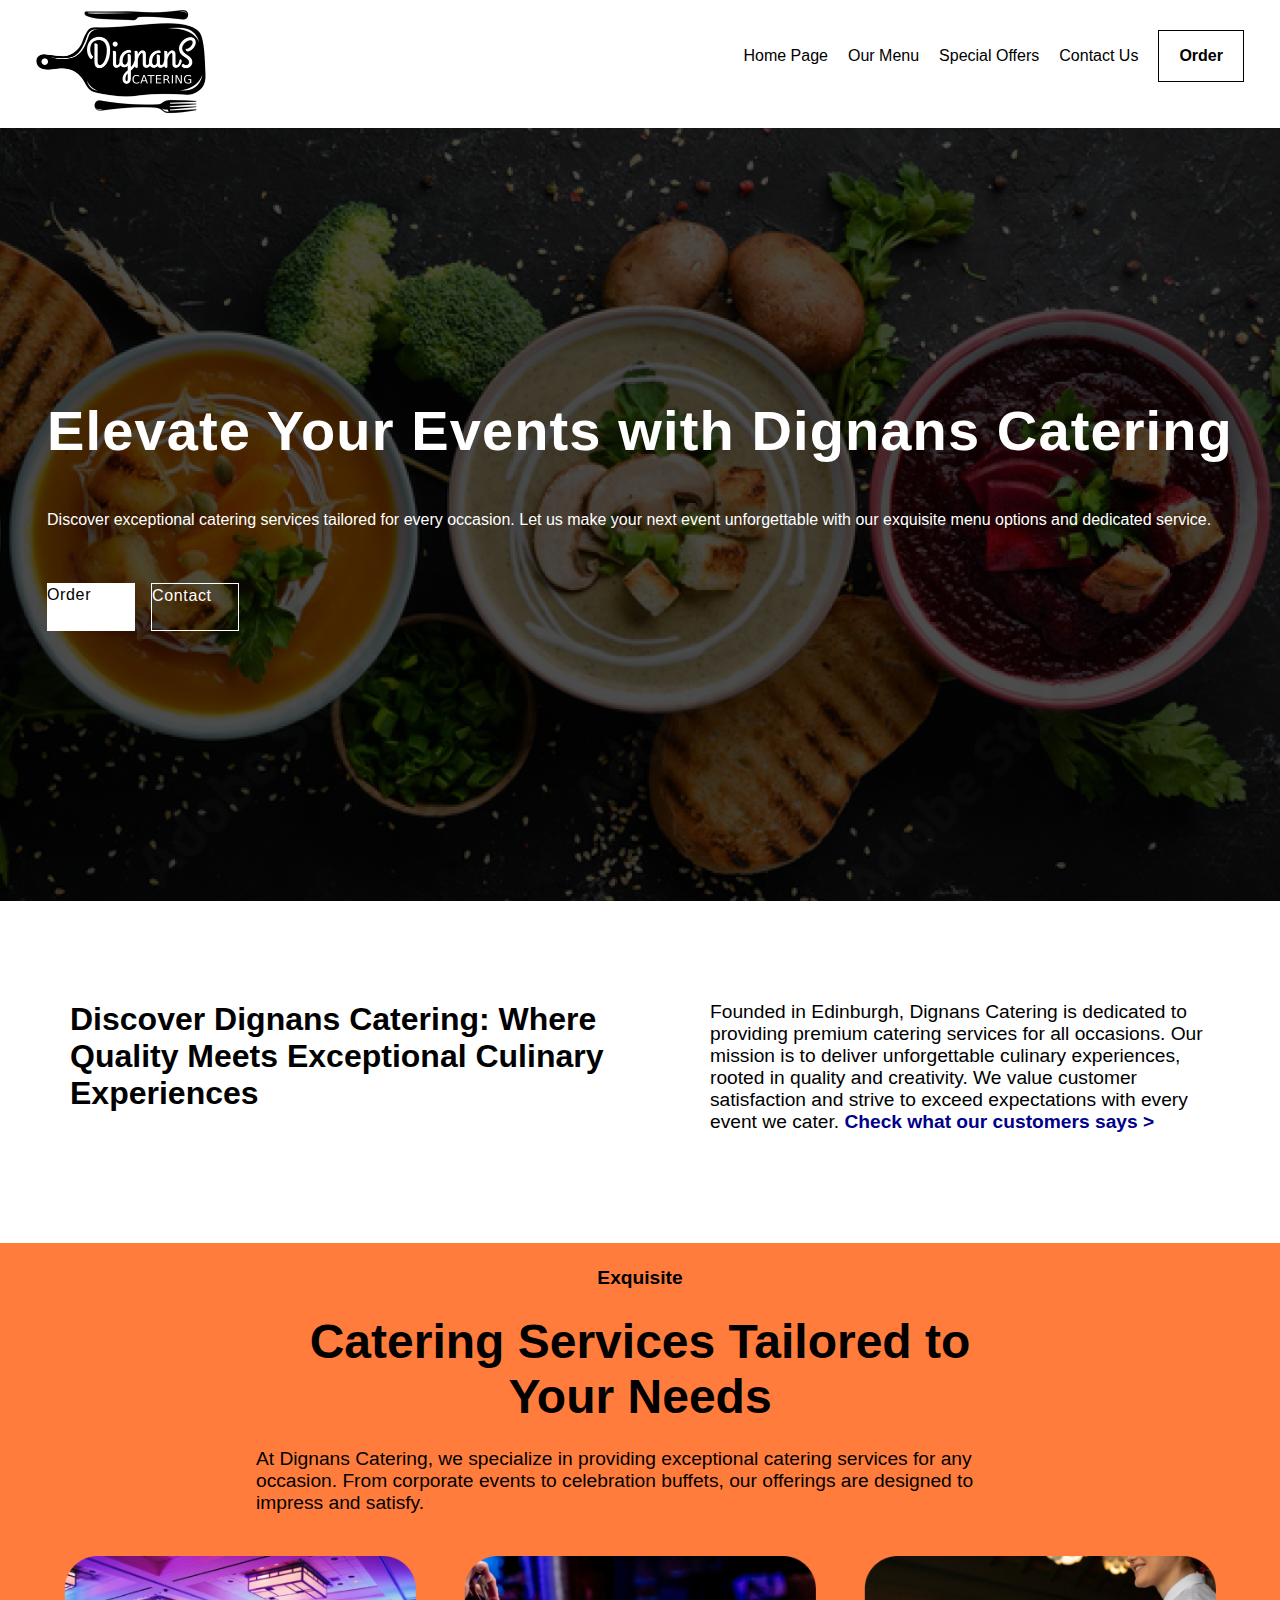
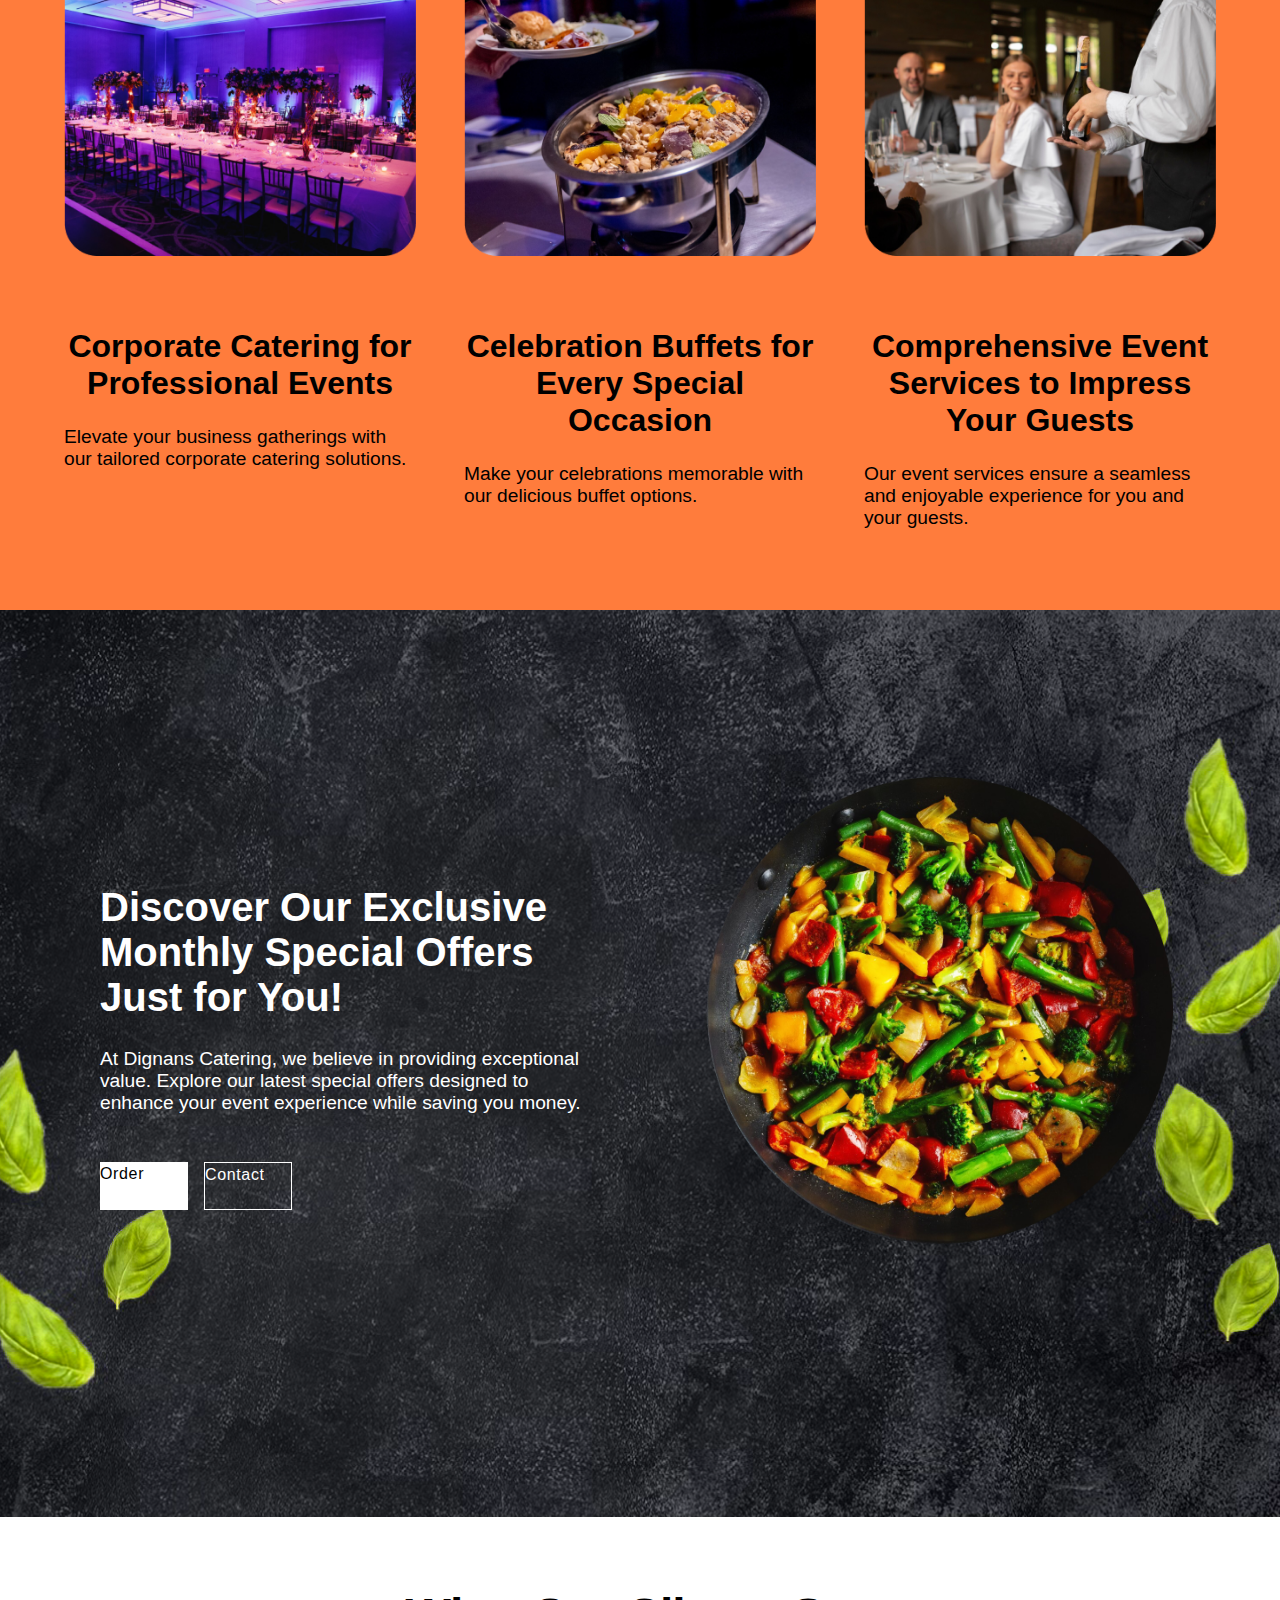
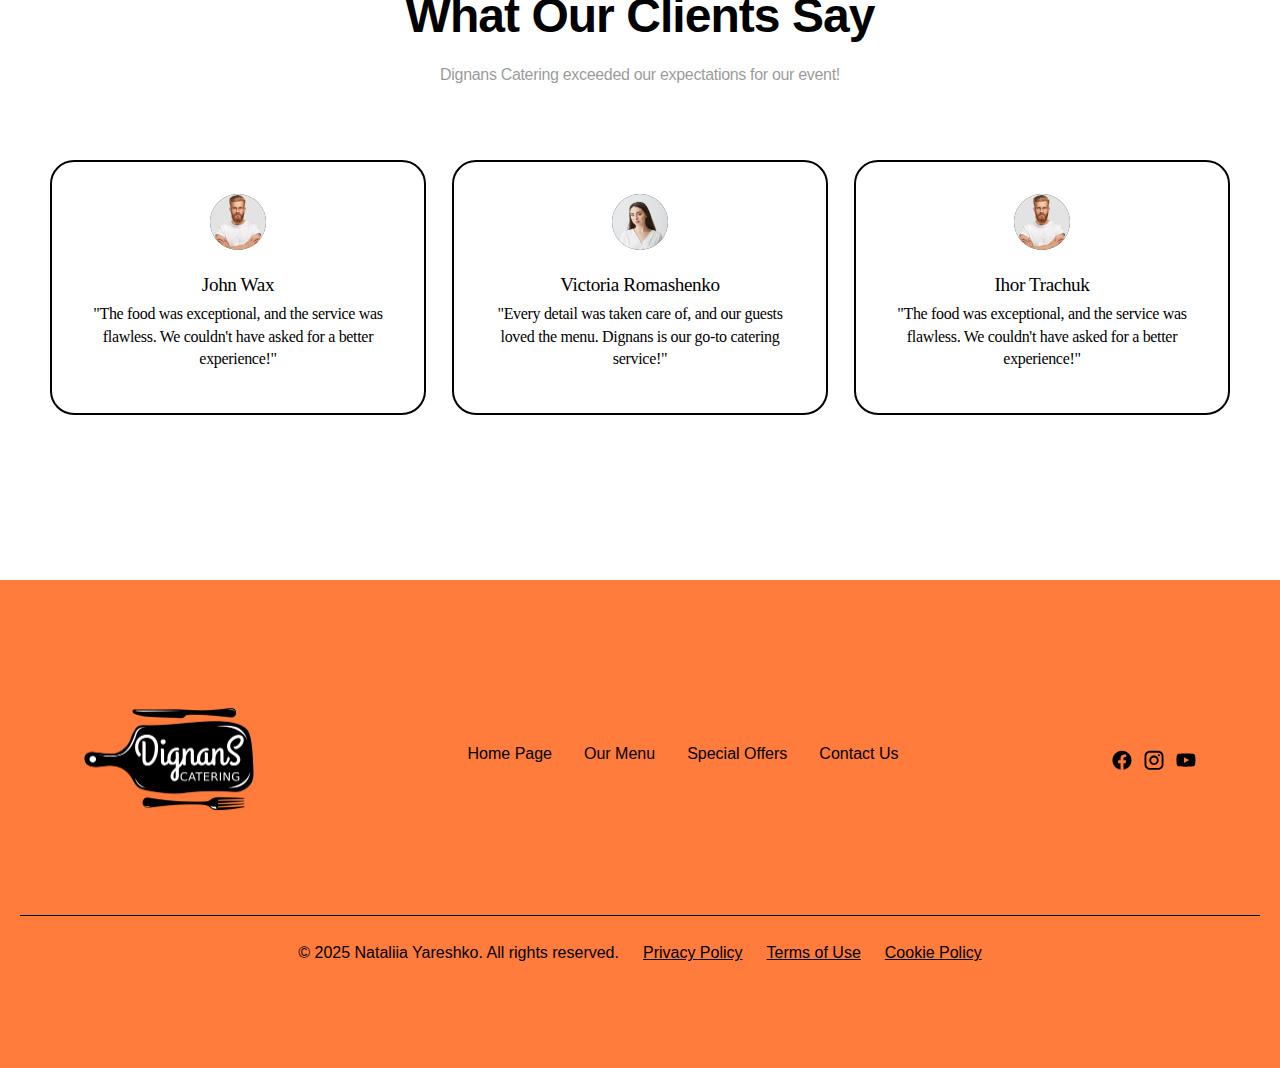
<file: index.html>
<!DOCTYPE html>
<html lang="en">

<head>
    <meta charset="UTF-8">
    <meta name="viewport" content="width=device-width, initial-scale=1.0">
    <meta name="description"
        content="Discover Dignan's Catering, offering exceptional catering services for parties, corporate events, and more. Unforgettable taste, every time.">
    <meta name="keywords" content="catering, event catering, party menus, lunch, corporate catering">
    <meta name="robots" content="index, follow">

    <title>Dignan's Catering - Exceptional Catering Services</title>
    <link rel="stylesheet" href="styles.css">
    <link rel="preconnect" href="https://fonts.googleapis.com">
    <link rel="preconnect" href="https://fonts.gstatic.com" crossorigin>
    <link href="https://fonts.googleapis.com/css2?family=Dancing+Script:wght@400..700&display=swap" rel="stylesheet">
    <link rel="canonical" href="https://www.dignanscatering.com">
</head>

<body>
    <!-- Header -->

    <header class="header-navigation" id="home">

        <div class="off-screen-menu">
            <ul class="off-screen-menu-list">
                <li><a href="./index.html">Home Page</a></li>
                <li><a href="./menu.html">Our Menu</a></li>
                <li><a href="./special_offer.html">Special Offers</a></li>
                <li><a href="./contact_us.html">Contact Us</a></li>
                <li class="order-button"><a href="./order_form.html">Order</a></li>
            </ul>
        </div>

        <nav>
            <div class="logo">
                <a href="./">
                    <img src="./img/dignans_logo_transparent.png" alt="Dignans catering logo">
                </a>
            </div>
            <div class="ham-menu">
                <span></span>
                <span></span>
                <span></span>
            </div>
        </nav>

    </header>

    <!-- Hero Section -->
    <section class="hero">
        <div class="hero-box container">
            <h1 class="hero-title">Elevate Your Events with Dignans Catering</h1>
            <p class="subtitle">Discover exceptional catering services tailored for every occasion. Let us make your
                next event
                unforgettable with our
                exquisite menu options and dedicated service.</p>
            <div class="buttons-container">
                <a class="hero-button-order" href="./order_form.html">Order</a>
                <a class="hero-button-contact" href="./contact_us.html">Contact</a>
            </div>
        </div>
    </section>
    <section class=" about-us">
        <h3 class="discover">
            Discover Dignans Catering: Where Quality Meets Exceptional Culinary Experiences
        </h3>
        <p class="about-us-text">Founded in Edinburgh, Dignans Catering is dedicated to providing premium
            catering
            services for all occasions. Our
            mission is to deliver unforgettable culinary experiences, rooted in quality and creativity. We
            value
            customer
            satisfaction and strive to exceed expectations with every event we cater. <a class="anchor"
                href="#feedback">Check what
                our customers says ></a></p>
    </section>

    <section class="catering-options">
        <p class="exquisite">Exquisite</p>
        <h3 class="options-title">Catering Services Tailored to Your Needs</h3>
        <p class="options-description">At Dignans Catering, we specialize in providing exceptional catering services for
            any occasion. From corporate events to
            celebration buffets, our offerings are designed to impress and satisfy.</p>
        <ul class="options-photo-list">
            <li class="options-box">
                <picture>
                    <source srcset="./img/catering1_mob.png" media="(max-width: 767px)">
                    <img src="./img/catering1_tab_full.png" alt="Corporate Catering" class="hero-bg">
                </picture>
                <p class="options-subtitle">Corporate Catering for Professional Events</p>
                <p class="options-description">Elevate your business gatherings with our tailored corporate catering
                    solutions.</p>
            </li>
            <li class="options-box">
                <picture>
                    <source srcset="./img/catering2_mob.png" media="(max-width: 767px)">
                    <img src="./img/catering2_tab-full.png" alt="Corporate Catering Buffets" class="hero-bg">
                </picture>
                <p class="options-subtitle">Celebration Buffets for Every Special Occasion</p>
                <p class="options-description">Make your celebrations memorable with our delicious buffet options.</p>
            </li>
            <li class="options-box">
                <picture>
                    <source srcset="./img/catering3_mob.png" media="(max-width: 767px)">
                    <img src="./img/catering3_tab_full.png" alt="Corporate Catering for Guests" class="hero-bg">
                </picture>
                <p class="options-subtitle">Comprehensive Event Services to Impress Your Guests</p>
                <p class="options-description">Our event services ensure a seamless and enjoyable experience for you and
                    your guests.</p>
            </li>
        </ul>
    </section>

    <section class="special-offer-section">

        <div class="special-picture">
            <picture>
                <source srcset="./img/special_dish_mob.png" media="(max-width: 767px)">
                <source srcset="./img/special_dish_tab.png" media="(max-width: 1025px)">
                <img src="./img/special_dish_full.png" alt="Special Offer">
            </picture>
        </div>
        <div class="special-text">
            <h3 class="special-title">Discover Our Exclusive Monthly Special Offers Just for You!</h3>
            <p class="special-description">At Dignans Catering, we believe in providing exceptional value. Explore our
                latest special offers designed to enhance
                your event experience while saving you money.</p>
            <div class="buttons-container">
                <a class="hero-button-order" href="./order_form.html">Order</a>
                <a class="hero-button-contact" href="./contact_us.html">Contact</a>
            </div>
        </div>

    </section>

    <section>
        <div id="feedback" class="reviews">
            <h2 class="reviews-title">
                What Our Clients Say
            </h2>
            <p class="reviews-paragraph">
                Dignans Catering exceeded our expectations for our event!
            </p>
            <ul class="reviews-feedback-list">
                <li class="reviews-item">
                    <img class="customer-photo"
                        srcset="[data-uri] 2x"
                        src="[data-uri]"
                        alt="photo of John Wax" width="56" />
                    <h3 class="reviews-cust-name">John Wax</h3>
                    <p class="reviews-cust-text">
                        "The food was exceptional, and the service was flawless. We couldn't have asked for a better
                        experience!"
                    </p>
                </li>
                <li class="reviews-item second-item">
                    <img class="customer-photo"
                        srcset="[data-uri] 2x"
                        src="[data-uri]"
                        alt="photo of Victoria Romashenko" width="56" />
                    <h3 class="reviews-cust-name">Victoria Romashenko</h3>
                    <p class="reviews-cust-text">
                        "Every detail was taken care of, and our guests loved the menu. Dignans is our go-to catering
                        service!"
                    </p>
                </li>
                <li class="reviews-item third-item">
                    <img class="customer-photo"
                        srcset="[data-uri] 2x"
                        src="[data-uri]"
                        alt="photo of Ihor Trachuk" width="56" />
                    <h3 class="reviews-cust-name">Ihor Trachuk</h3>
                    <p class="reviews-cust-text">
                        "The food was exceptional, and the service was flawless. We couldn't have asked for a better
                        experience!"
                    </p>
                </li>
            </ul>
        </div>
    </section>


    <footer>
        <div class="footer-nav-top">
            <div class="logo">
                <a href="./">
                    <img src="./img/dignans_logo_transparent.png" alt="Dignans catering logo">
                </a>
            </div>
            <div class="footer-menu">
                <ul class="footer-menu-list">
                    <li><a href="./index.html">Home Page</a></li>
                    <li><a href="./menu.html">Our Menu</a></li>
                    <li><a href="./special_offer.html">Special Offers</a></li>
                    <li><a href="./contact_us.html">Contact Us</a></li>
                </ul>
            </div>
            <div class="soc-icons">
                <a href="https://www.facebook.com/dignanband/" target="_blank">
                    <svg class="icon">
                        <use xlink:href="img/sprite.svg#icon-facebook"></use>
                    </svg>
                </a>
                <a href="https://www.instagram.com/reallydeliciousglasgow/?hl=en" target="_blank">
                    <svg class="icon">
                        <use xlink:href="img/sprite.svg#icon-instagram"></use>
                    </svg>
                </a>
                <a href="https://www.youtube.com/hashtag/catering" target="_blank">
                    <svg>
                        <use xlink:href="img/sprite.svg#icon-youtube"></use>
                    </svg></a>
            </div>
        </div>
        <hr class="custom-line">
        <div class="policy-bottom">

            <ul class="policy-list">
                <li class="policy">
                    <a href="#">Privacy Policy</a>
                </li>
                <li class="policy">
                    <a href="#">Terms of Use</a>
                </li>
                <li class="policy">
                    <a href="#">Cookie Policy</a>
                </li>
            </ul>
            <p class="rights">&copy; 2025 Nataliia Yareshko. All rights reserved.</p>
        </div>
    </footer>

    <script src="scripts.js"></script>
</body>

</html>
</file>
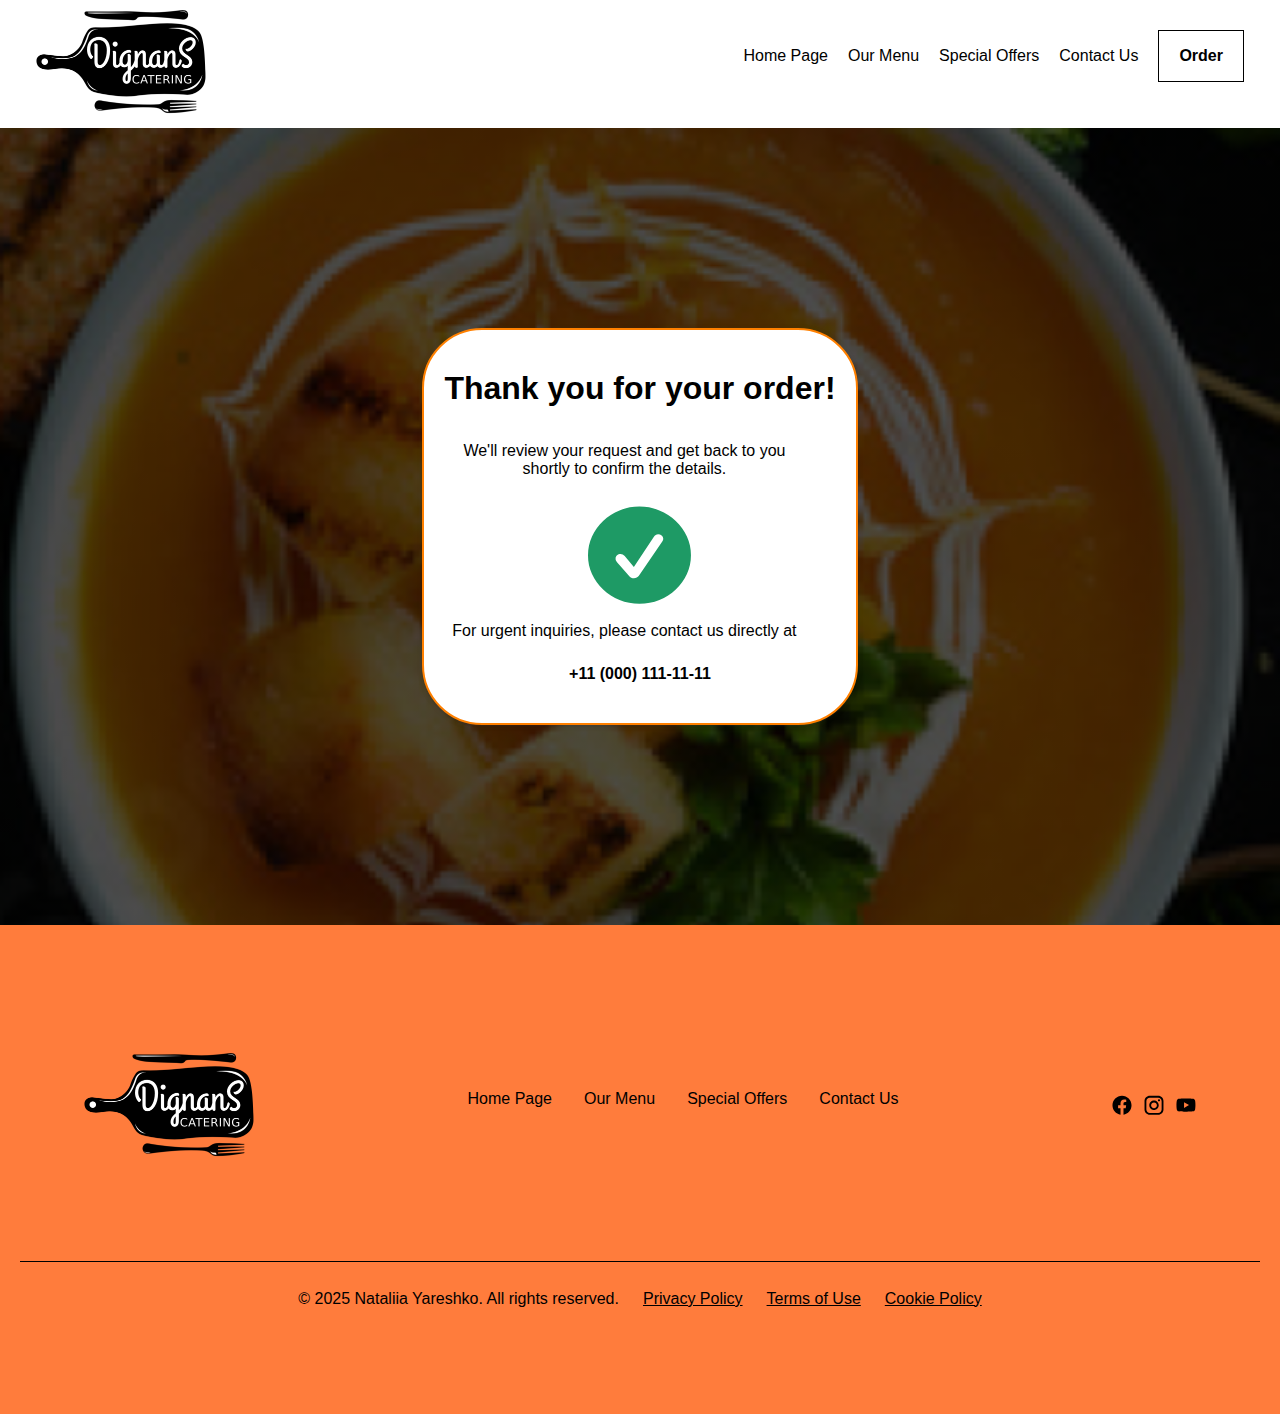
<file: confirmation.html>
<!DOCTYPE html>
<html lang="en">

<head>
    <meta charset="UTF-8">
    <meta name="viewport" content="width=device-width, initial-scale=1.0">
    <title>Dignans Catering</title>
    <link rel="stylesheet" href="styles.css">
    <link rel="preconnect" href="https://fonts.googleapis.com">
    <link rel="preconnect" href="https://fonts.gstatic.com" crossorigin>
    <link href="https://fonts.googleapis.com/css2?family=Dancing+Script:wght@400..700&display=swap" rel="stylesheet">
</head>

<body>
    <!-- Header -->

    <header class="header-navigation" id="home">

        <div class="off-screen-menu">
            <ul class="off-screen-menu-list">
                <li><a href="./index.html">Home Page</a></li>
                <li><a href="./menu.html">Our Menu</a></li>
                <li><a href="./special_offer.html">Special Offers</a></li>
                <li><a href="./contact_us.html">Contact Us</a></li>
                <li class="order-button"><a href="./order_form.html">Order</a></li>
            </ul>
        </div>

        <nav>
            <div class="logo">
                <a href="./">
                    <img src="./img/dignans_logo_transparent.png" alt="Dignans catering logo">
                </a>
            </div>
            <div class="ham-menu">
                <span></span>
                <span></span>
                <span></span>
            </div>
        </nav>

    </header>
    <main>
        <section class="confirmation">
            <div class="conf-container">
                <h1 class="conf-title">Thank you for your order!</h1>
                <p class="conf-text">We'll review your request and get back to you shortly to confirm the details.</p>

                <svg class="icon-conf" width="104" height="104">
                    <use href="./img/sprite.svg#icon-confirmation"></use>
                </svg>
                <p class="conf-text">For urgent inquiries, please contact us directly at</p>
                <a href="tel:+110001111111" class="contacts">+11 (000) 111-11-11</a>
            </div>
        </section>

    </main>

    <footer>
        <div class="footer-nav-top">
            <div class="logo">
                <a href="./">
                    <img src="./img/dignans_logo_transparent.png" alt="Dignans catering logo">
                </a>
            </div>
            <div class="footer-menu">
                <ul class="footer-menu-list">
                    <li><a href="./index.html">Home Page</a></li>
                    <li><a href="./menu.html">Our Menu</a></li>
                    <li><a href="./special_offer.html">Special Offers</a></li>
                    <li><a href="./contact_us.html">Contact Us</a></li>
                </ul>
            </div>
            <div class="soc-icons">
                <a href="https://www.facebook.com/dignanband/" target="_blank">
                    <svg class="icon">
                        <use xlink:href="img/sprite.svg#icon-facebook"></use>
                    </svg>
                </a>
                <a href="https://www.instagram.com/reallydeliciousglasgow/?hl=en" target="_blank">
                    <svg class="icon">
                        <use xlink:href="img/sprite.svg#icon-instagram"></use>
                    </svg>
                </a>
                <a href="https://www.youtube.com/hashtag/catering" target="_blank">
                    <svg>
                        <use xlink:href="img/sprite.svg#icon-youtube"></use>
                    </svg></a>
            </div>
        </div>
        <hr class="custom-line">
        <div class="policy-bottom">

            <ul class="policy-list">
                <li class="policy">
                    <a href="#">Privacy Policy</a>
                </li>
                <li class="policy">
                    <a href="#">Terms of Use</a>
                </li>
                <li class="policy">
                    <a href="#">Cookie Policy</a>
                </li>
            </ul>
            <p class="rights">&copy; 2025 Nataliia Yareshko. All rights reserved.</p>
        </div>
    </footer>

    <script src="scripts.js"></script>
</body>

</html>
</file>
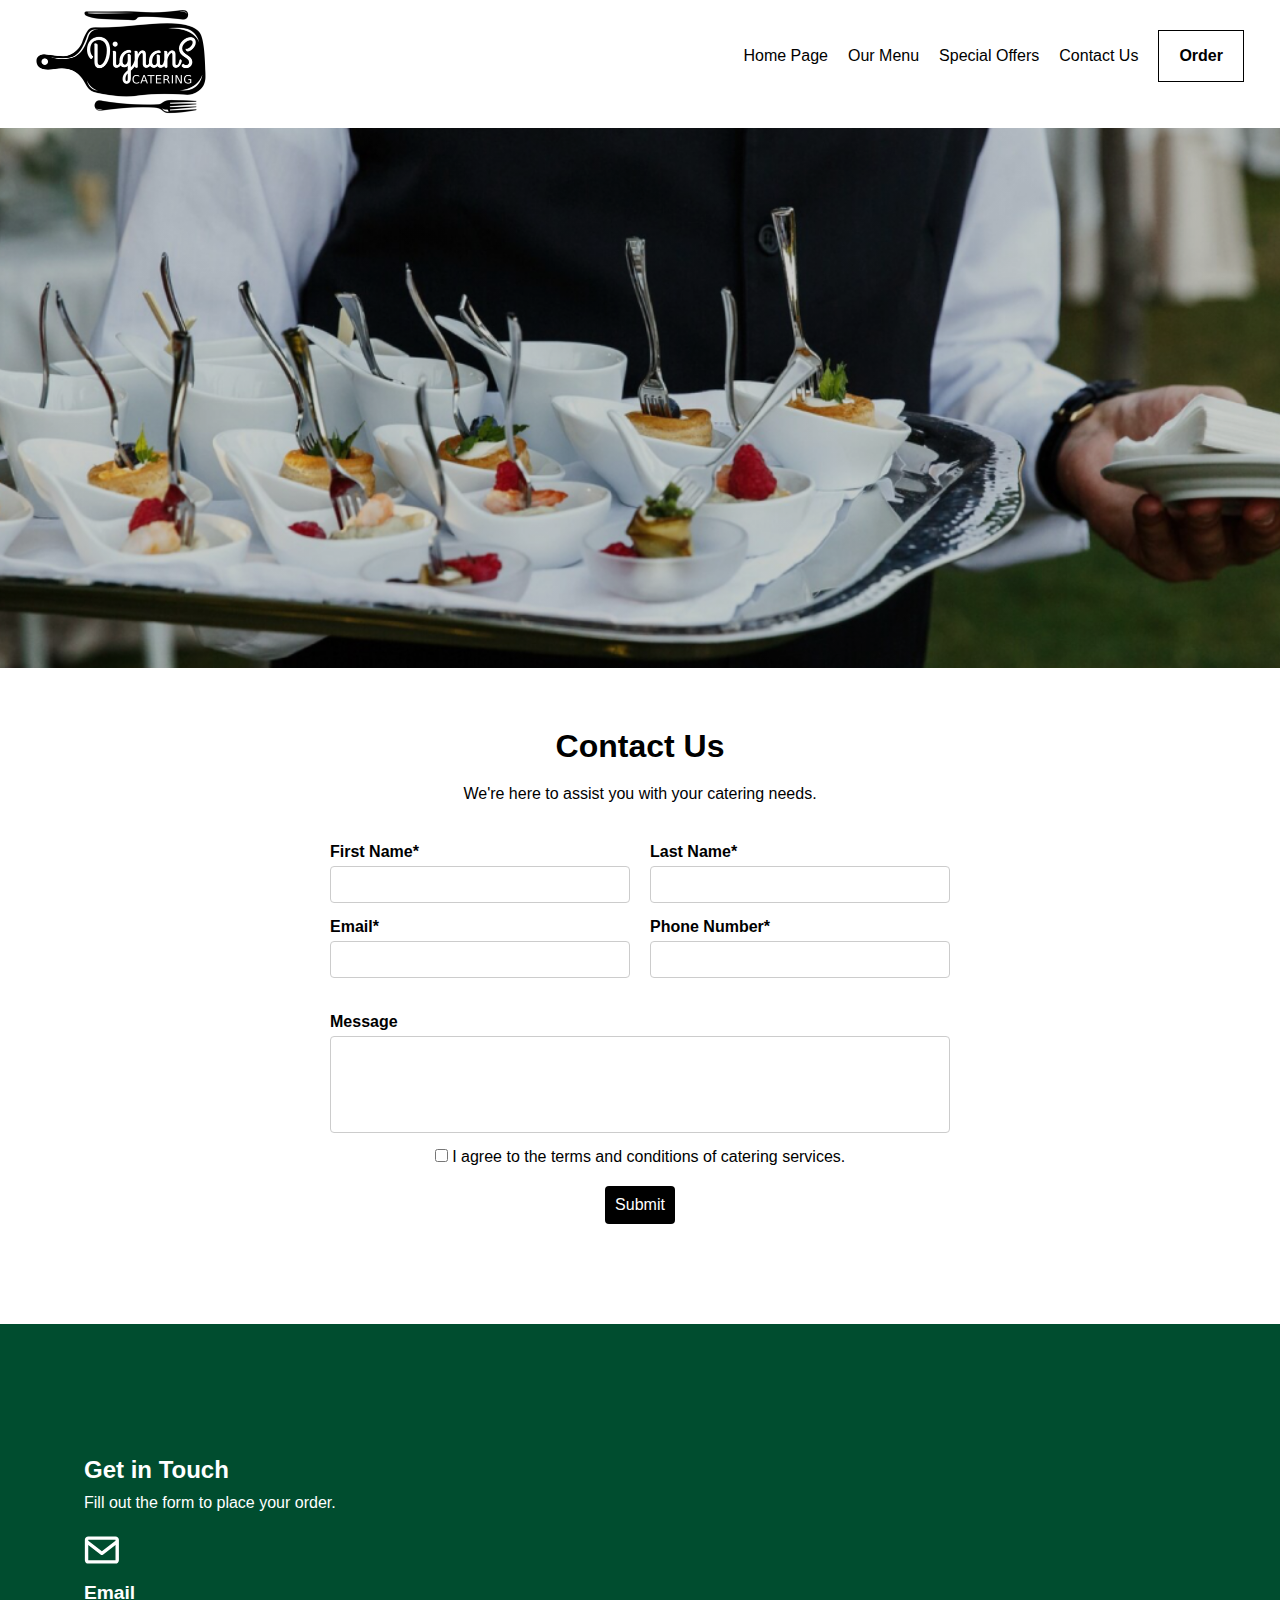
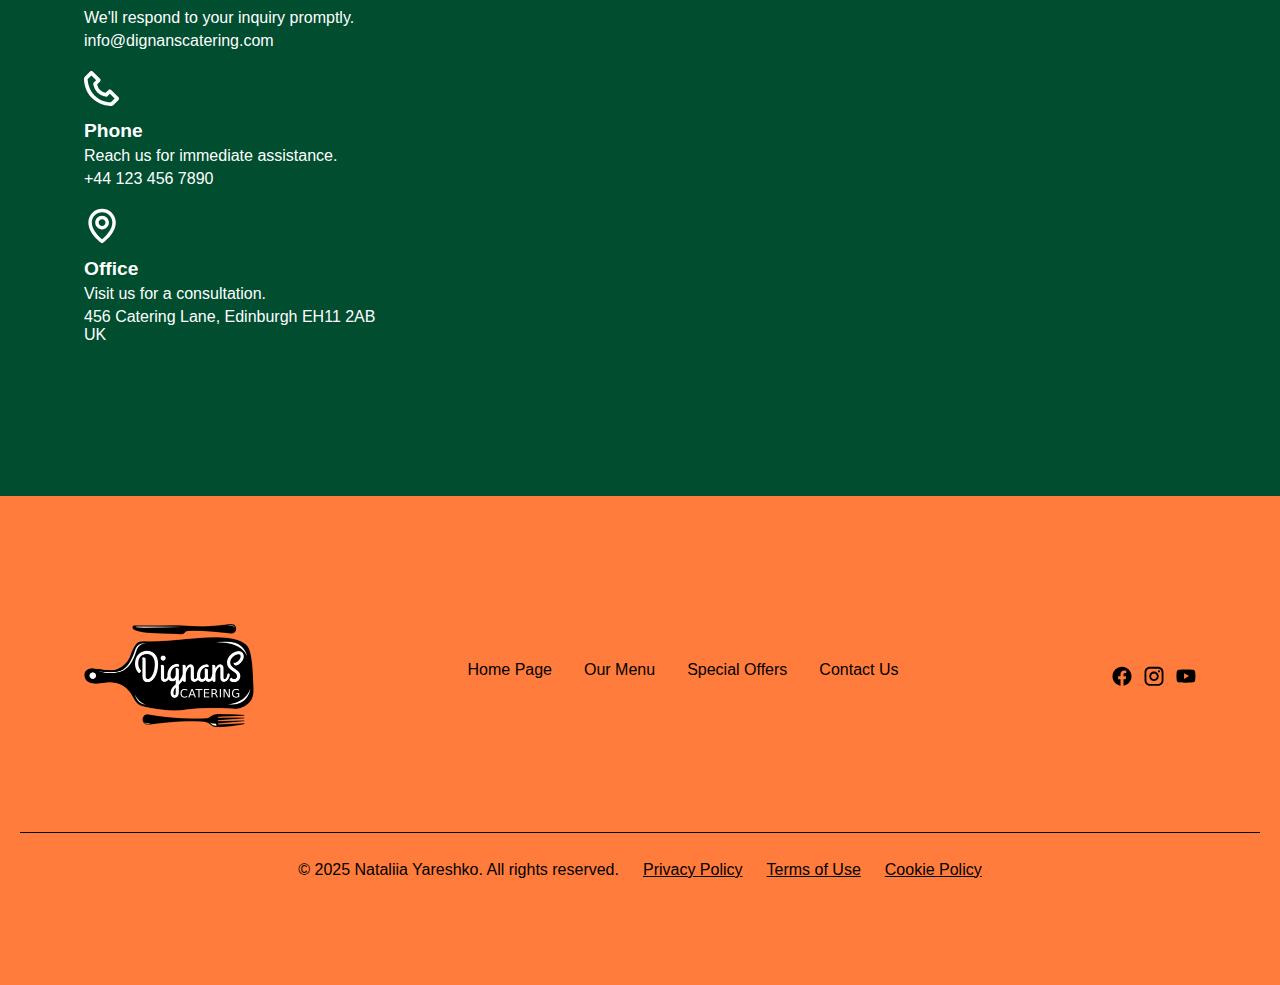
<file: contact_us.html>
<!DOCTYPE html>
<html lang="en">

<head>
    <meta charset="UTF-8">
    <meta name="viewport" content="width=device-width, initial-scale=1.0">
    <title>Contact Dignan's Catering - Let's Get in Touch</title>
    <link rel="stylesheet" href="styles.css">
    <link rel="preconnect" href="https://fonts.googleapis.com">
    <link rel="preconnect" href="https://fonts.gstatic.com" crossorigin>
    <link href="https://fonts.googleapis.com/css2?family=Dancing+Script:wght@400..700&display=swap" rel="stylesheet">
    <meta name="description"
        content="Contact Dignan's Catering for exceptional catering services. Reach us by phone, email, or fill out our contact form to discuss your event needs.">
    <meta name="keywords"
        content="contact catering, Dignan's Catering contact, catering inquiry, event catering support">
    <link rel="canonical" href="https://www.dignanscatering.com/contact-us">
</head>

<body>
    <!-- Header -->

    <header class="header-navigation" id="home">

        <div class="off-screen-menu">
            <ul class="off-screen-menu-list">
                <li><a href="./index.html">Home Page</a></li>
                <li><a href="./menu.html">Our Menu</a></li>
                <li><a href="./special_offer.html">Special Offers</a></li>
                <li><a href="./contact_us.html">Contact Us</a></li>
                <li class="order-button"><a href="./order_form.html">Order</a></li>
            </ul>
        </div>

        <nav>
            <div class="logo">
                <a href="./">
                    <img src="./img/dignans_logo_transparent.png" alt="Dignans catering logo">
                </a>
            </div>
            <div class="ham-menu">
                <span></span>
                <span></span>
                <span></span>
            </div>
        </nav>

    </header>

    <!-- Hero Section -->
    <section class="hero-contact-us">
        <h2 class="hidden">Hero</h2>
    </section>

    <section class="form-section">
        <div class="form-container">
            <div class="form-title-box">
                <h1>Contact Us</h1>
                <p>We're here to assist you with your catering needs.</p>
            </div>
            <form class="container-for-form-fields">
                <div class="form-field-pair">
                    <div class="form-group half-width">
                        <label for="name">First Name*</label>
                        <input type="text" id="name" name="name" required>
                    </div>
                    <div class="form-group half-width">
                        <label for="last-name">Last Name*</label>
                        <input type="text" id="last-name" name="last-name" required>
                    </div>
                </div>
                <div class="form-field-pair message-box">
                    <div class="form-group half-width">
                        <label for="email">Email*</label>
                        <input type="email" id="email" name="email" required>
                    </div>
                    <div class="form-group half-width">
                        <label for="phone">Phone Number*</label>
                        <input type="tel" id="phone" name="phone" required>
                    </div>
                    <div class="form-group full-width message">
                        <label for="message">Message</label>
                        <textarea id="message" name="message" rows="5"></textarea>
                    </div>
                </div>

                <div class="checkbox-label">
                    <input type="checkbox" id="terms" name="terms" required>
                    <label for="terms">I agree to the terms and conditions of catering services.</label>
                </div>
                <button type="submit" class="submit-button">Submit</button>
            </form>
        </div>
    </section>

    <section class="find-us">
        <div class="contact-section">
            <h2 class="contact-title">Get in Touch</h2>
            <p class="contact-description">Fill out the form to place your order.</p>

            <div class="contact-item">
                <div class="contact-icon">
                    <svg class="icon">
                        <use xlink:href="img/sprite.svg#icon-email"></use>
                    </svg>
                </div>
                <div class="contact-info">
                    <h3 class="contact-heading">Email</h3>
                    <p class="contact-text">We'll respond to your inquiry promptly.</p>
                    <a href="mailto:info@dignanscatering.com" class="contact-link">info@dignanscatering.com</a>
                </div>
            </div>

            <div class="contact-item">
                <div class="contact-icon">
                    <svg class="icon">
                        <use xlink:href="img/sprite.svg#icon-call"></use>
                    </svg>
                </div>
                <div class="contact-info">
                    <h3 class="contact-heading">Phone</h3>
                    <p class="contact-text">Reach us for immediate assistance.</p>
                    <a href="tel:+441234567890" class="contact-link">+44 123 456 7890</a>
                </div>
            </div>

            <div class="contact-item">
                <div class="contact-icon">
                    <svg class="icon">
                        <use xlink:href="img/sprite.svg#icon-location"></use>
                    </svg>
                </div>
                <div class="contact-info">
                    <h3 class="contact-heading">Office</h3>
                    <p class="contact-text">Visit us for a consultation.</p>
                    <a href="https://maps.google.com" class="contact-link">456 Catering Lane, Edinburgh EH11 2AB UK</a>
                </div>
            </div>
        </div>
        <div class="map-container">
            <iframe
                src="https://www.google.com/maps/embed?pb=!1m18!1m12!1m3!1d3151.8354345090626!2d144.9537353155041!3d-37.816279742021596!2m3!1f0!2f0!3f0!3m2!1i1024!2i768!4f13.1!3m3!1m2!1s0x6ad642af0f11fd81%3A0xf5778d7fdd29020a!2s456%20Catering%20Ave%2C%20Edinburg%2C%2010001!5e0!3m2!1sen!2suk!4v1600201964576!5m2!1sen!2suk"
                style="width: 100%; height: 400px; border:0;" allowfullscreen="" loading="lazy">
            </iframe>
        </div>
    </section>

    <footer>
        <div class="footer-nav-top">
            <div class="logo">
                <a href="./">
                    <img src="./img/dignans_logo_transparent.png" alt="Dignans catering logo">
                </a>
            </div>
            <div class="footer-menu">
                <ul class="footer-menu-list">
                    <li><a href="./index.html">Home Page</a></li>
                    <li><a href="./menu.html">Our Menu</a></li>
                    <li><a href="./special_offer.html">Special Offers</a></li>
                    <li><a href="./contact_us.html">Contact Us</a></li>
                </ul>
            </div>
            <div class="soc-icons">
                <a href="https://www.facebook.com/dignanband/" target="_blank">
                    <svg class="icon">
                        <use xlink:href="img/sprite.svg#icon-facebook"></use>
                    </svg>
                </a>
                <a href="https://www.instagram.com/reallydeliciousglasgow/?hl=en" target="_blank">
                    <svg class="icon">
                        <use xlink:href="img/sprite.svg#icon-instagram"></use>
                    </svg>
                </a>
                <a href="https://www.youtube.com/hashtag/catering" target="_blank">
                    <svg>
                        <use xlink:href="img/sprite.svg#icon-youtube"></use>
                    </svg></a>
            </div>
        </div>
        <hr class="custom-line">
        <div class="policy-bottom">

            <ul class="policy-list">
                <li class="policy">
                    <a href="#">Privacy Policy</a>
                </li>
                <li class="policy">
                    <a href="#">Terms of Use</a>
                </li>
                <li class="policy">
                    <a href="#">Cookie Policy</a>
                </li>
            </ul>
            <p class="rights">&copy; 2025 Nataliia Yareshko. All rights reserved.</p>
        </div>
    </footer>

    <script src="scripts.js"></script>
</body>

</html>
</file>
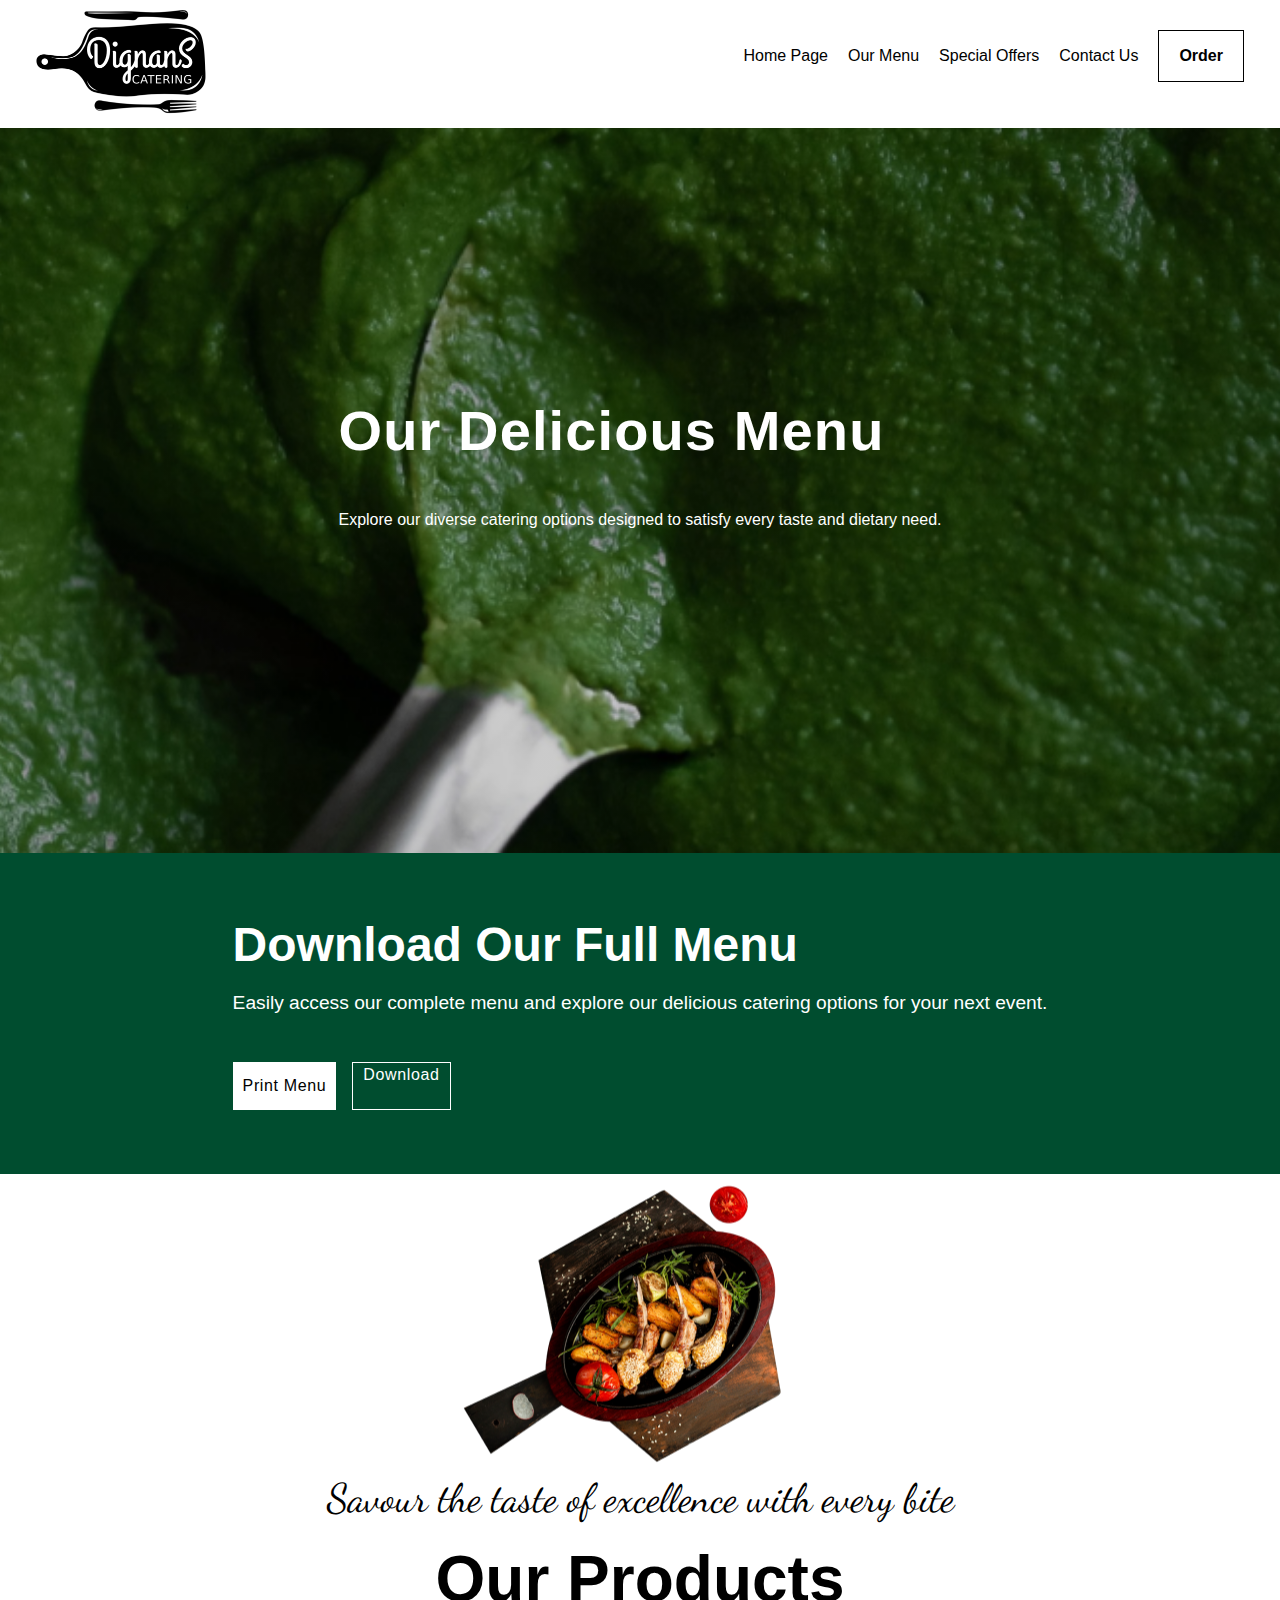
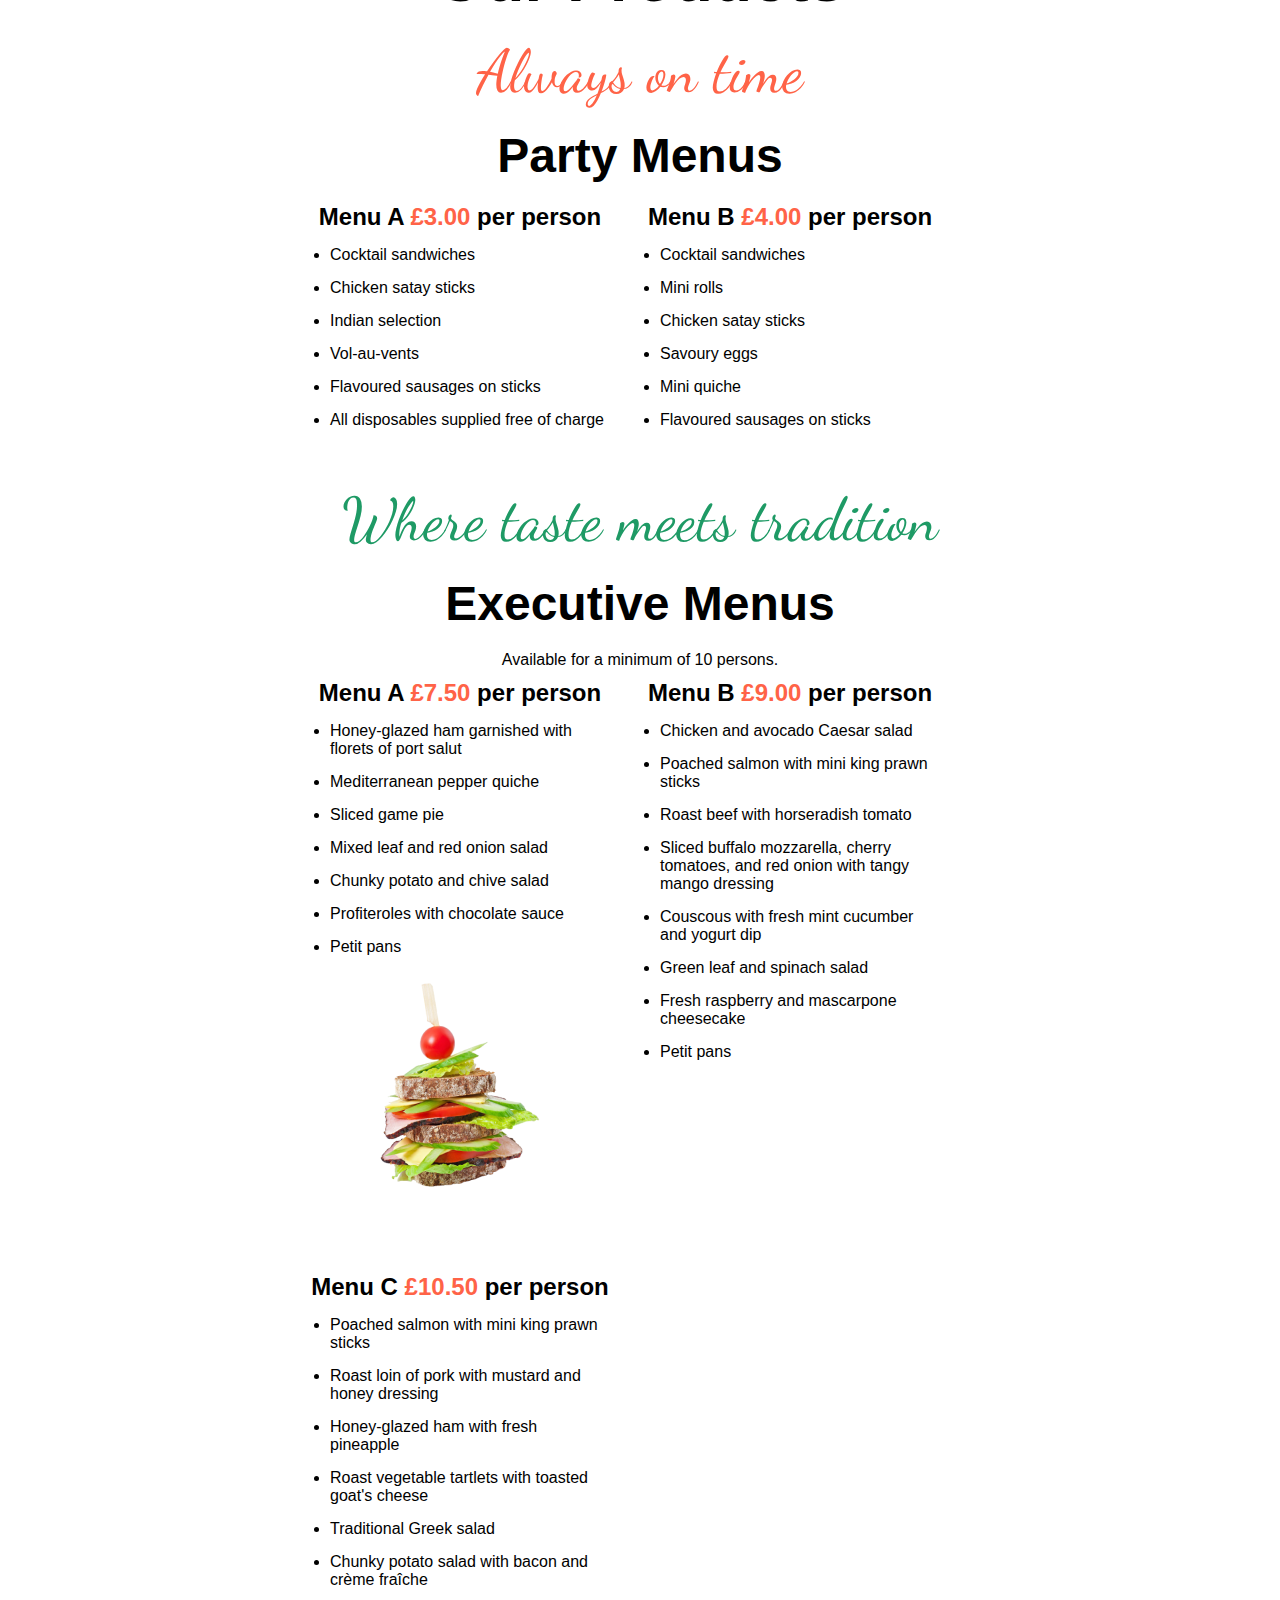
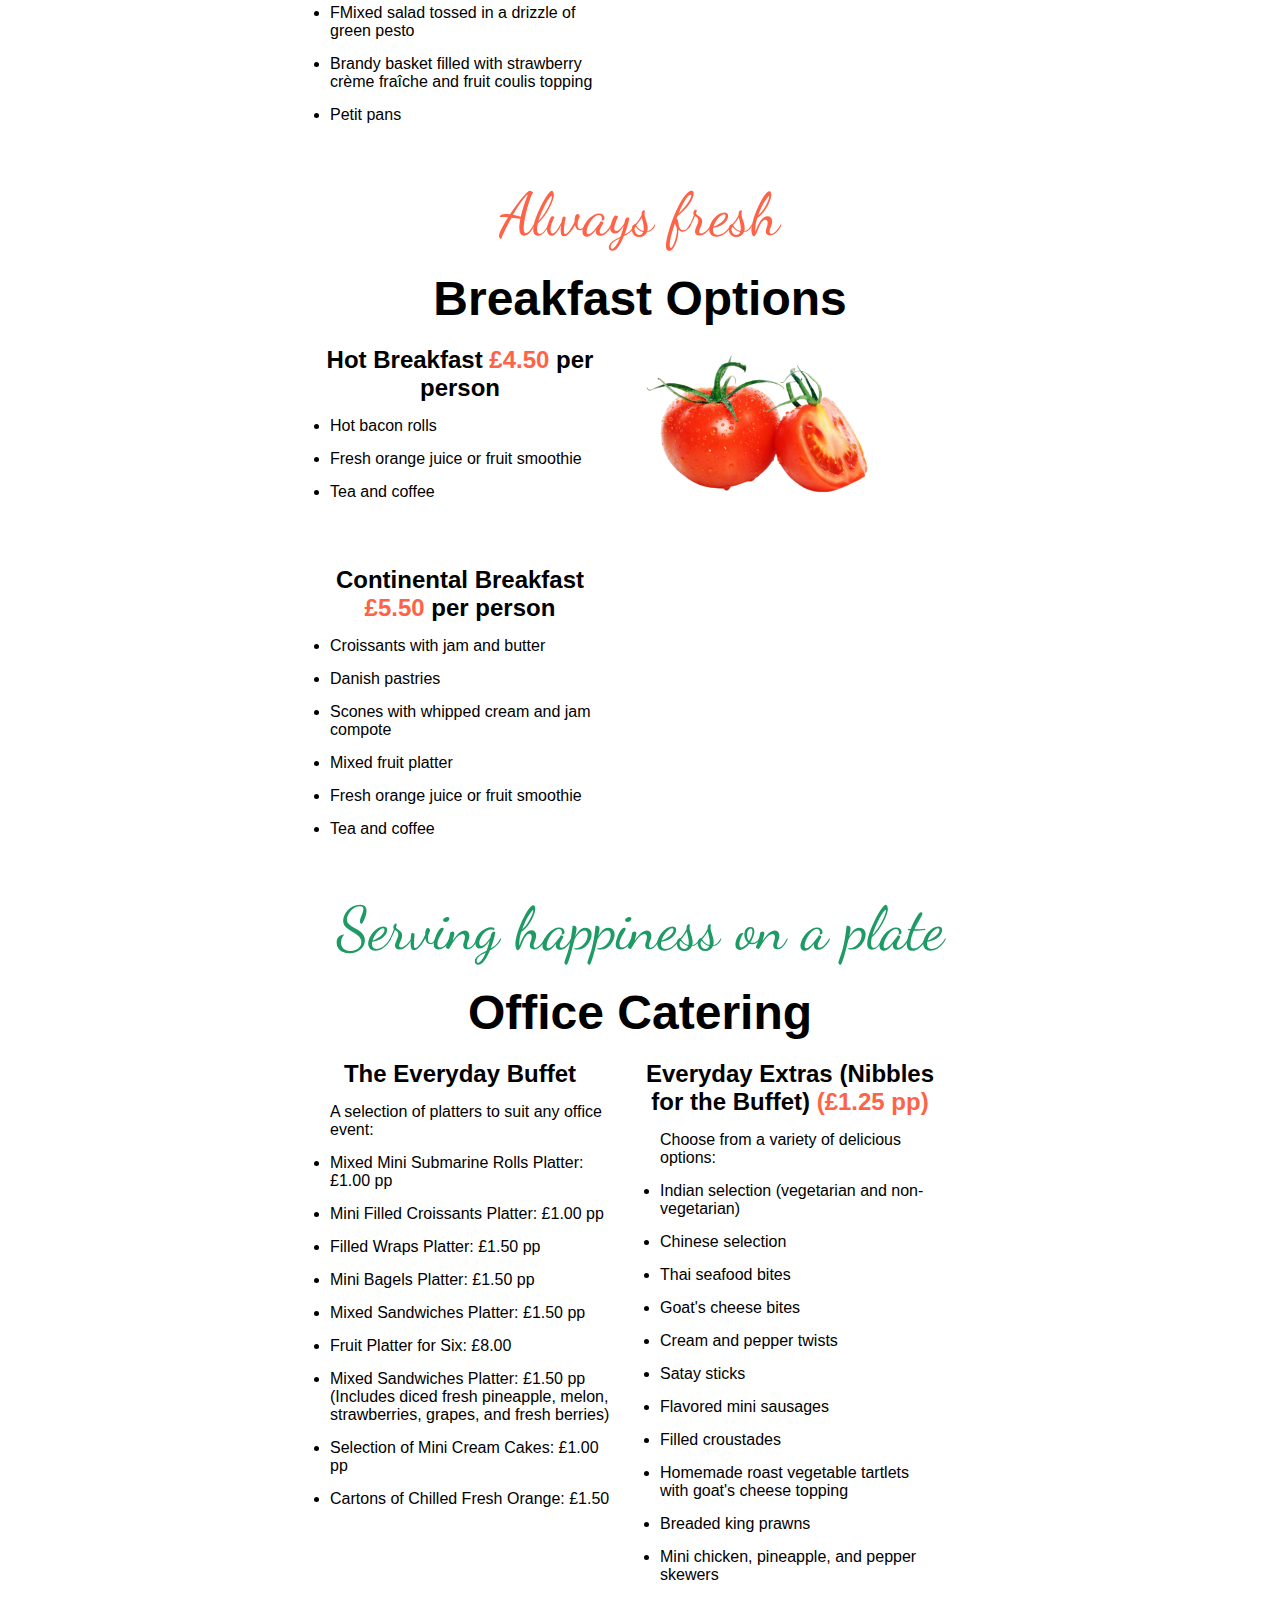
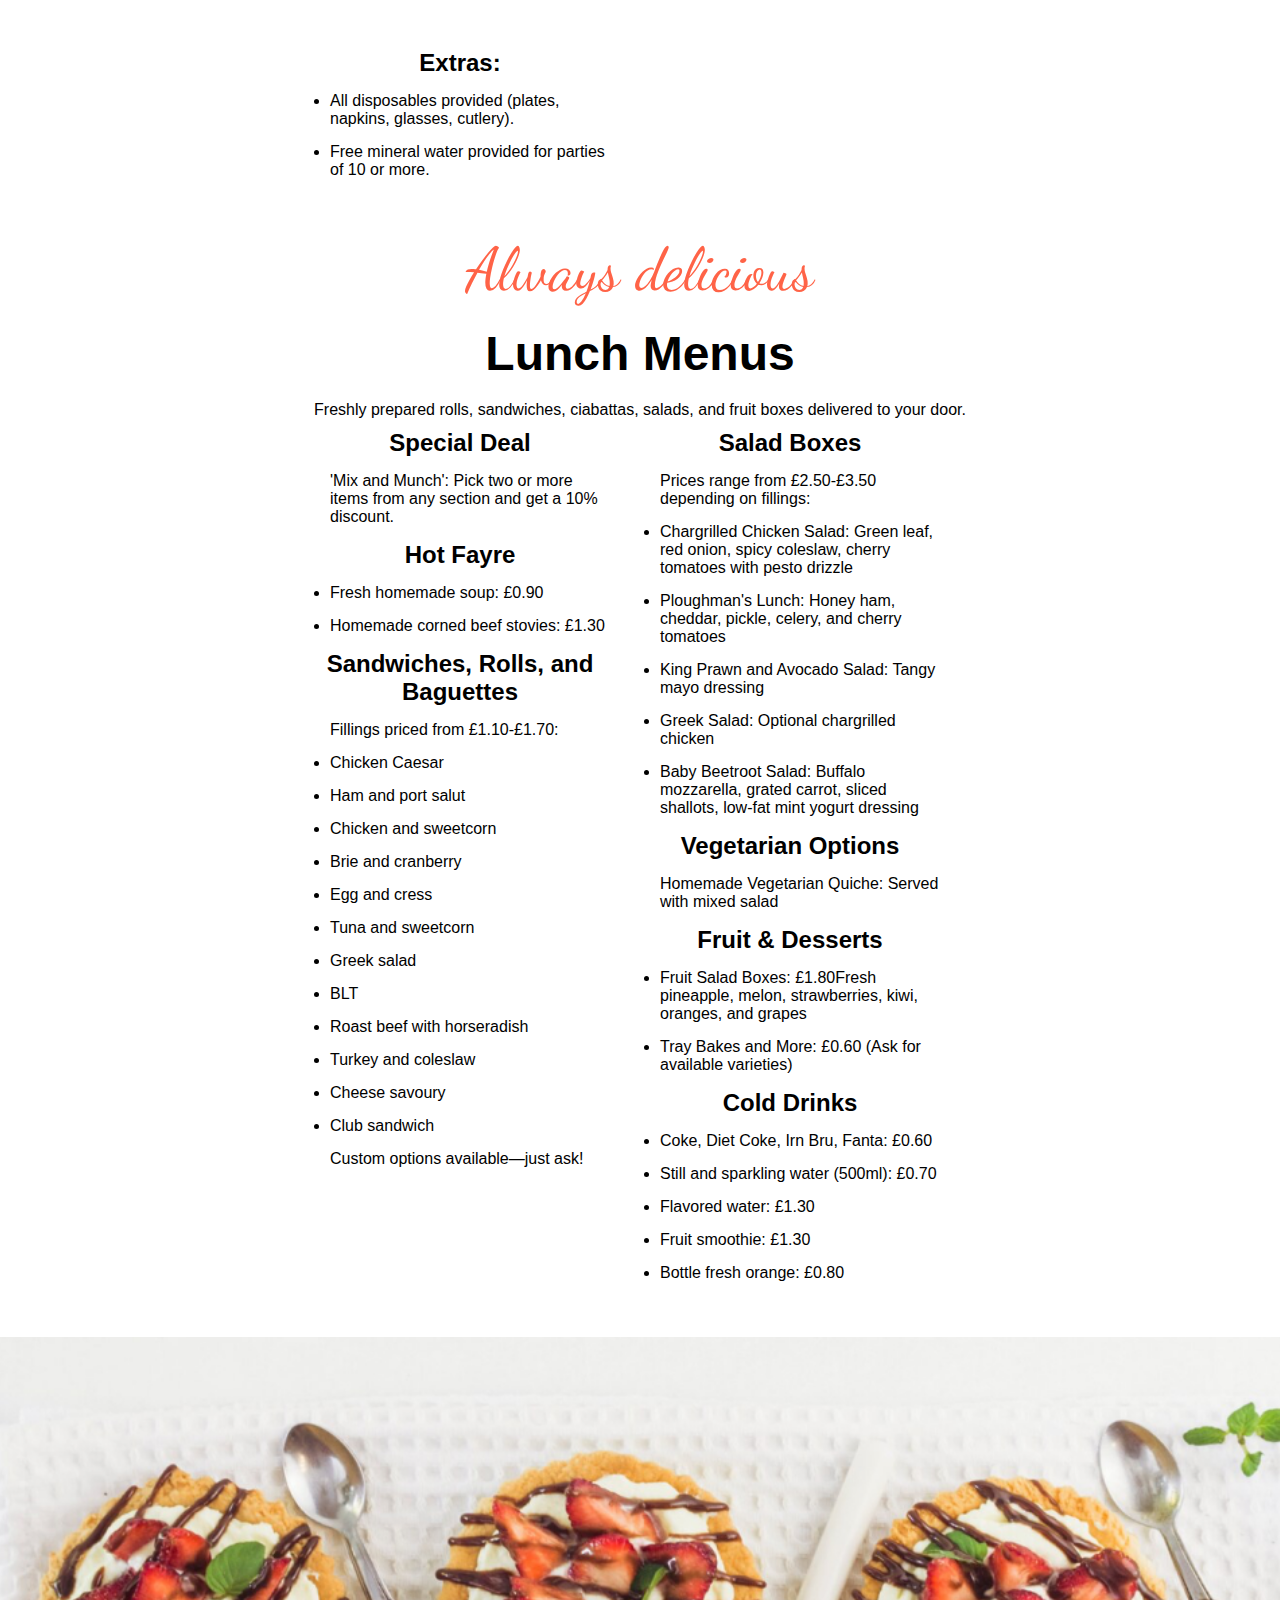
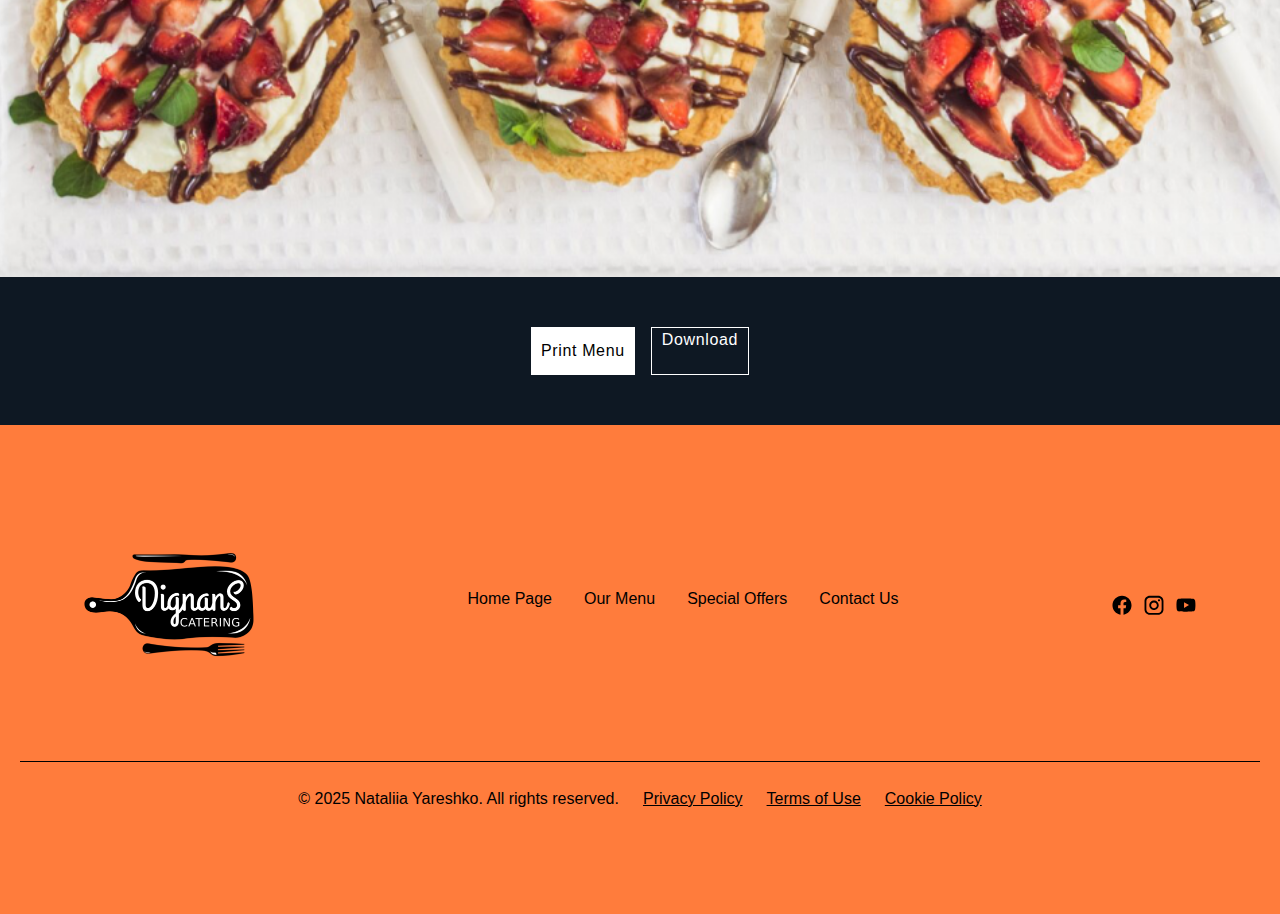
<file: menu.html>
<!DOCTYPE html>
<html lang="en">

<head>
    <meta charset="UTF-8">
    <meta name="viewport" content="width=device-width, initial-scale=1.0">
    <title>Our Menu - Dignan's Catering</title>
    <link rel="stylesheet" href="styles.css">
    <link rel="preconnect" href="https://fonts.googleapis.com">
    <link rel="preconnect" href="https://fonts.gstatic.com" crossorigin>
    <link href="https://fonts.googleapis.com/css2?family=Dancing+Script:wght@400..700&display=swap" rel="stylesheet">
    <meta name="description"
        content="Browse Dignan's Catering menus: party menus, lunch options, office catering, and executive meals. Always fresh, always delicious.">
    <meta name="keywords" content="catering menu, party menu, lunch menu, Dignan's menu, fresh catering options">
    <link rel="canonical" href="https://www.dignanscatering.com/menu">
</head>

<body>
    <!-- Header -->

    <header class="header-navigation" id="home">

        <div class="off-screen-menu">
            <ul class="off-screen-menu-list">
                <li><a href="./index.html">Home Page</a></li>
                <li><a href="./menu.html">Our Menu</a></li>
                <li><a href="./special_offer.html">Special Offers</a></li>
                <li><a href="./contact_us.html">Contact Us</a></li>
                <li class="order-button"><a href="./order_form.html">Order</a></li>
            </ul>
        </div>

        <nav>
            <div class="logo">
                <a href="index.html">
                    <img src="./img/dignans_logo_transparent.png" alt="Dignans catering logo">
                </a>
            </div>
            <div class="ham-menu">
                <span></span>
                <span></span>
                <span></span>
            </div>
        </nav>

    </header>

    <!-- Hero Section -->
    <section class="hero-menu">
        <div class="hero-box container">
            <h1 class="hero-title">Our Delicious Menu</h1>
            <p class="subtitle">Explore our diverse catering options designed to satisfy every taste and dietary need.
            </p>

        </div>
    </section>

    <section class="print-menu">
        <div class="main-title-box">
            <h2 class="download-title">Download Our Full Menu</h2>
            <p class="download-subtitle">Easily access our complete menu and explore our delicious catering options for
                your
                next event.</p>
            <div class="buttons-container">
                <button type="button" class="button-print" onclick="printMenu()">Print Menu</button>
                <a href="./img/Dignans_Catering_Menu.pdf" download="Dignans_Catering_Menu"
                    class="button-download">Download</a>
            </div>
        </div>
    </section>

    <section class="dish-pic">
        <h2 class="hidden">Dish</h2>
    </section>

    <section class="menu-section" id="menu">
        <p class="black-exlusive">Savour the taste of excellence with every bite</p>
        <div class="menu-title">Our Products</div>

        <!-- Party Menus -->
        <div class="menu-box">
            <p class="orange-exlusive-menu">Always on time</p>
            <h2 class="menu-header">Party Menus</h2>
            <div class="two-table-container">
                <table class="menu-table">
                    <tbody>
                        <tr class="menu-row">
                            <td class="menu-items">Menu A <span class="menu-price">£3.00</span> per
                                person
                            </td>
                        </tr>
                        <tr class="menu-row">
                            <td>
                                <ul class="menu-list">
                                    <li class="menu-list-with-bullets">Cocktail sandwiches</li>
                                    <li class="menu-list-with-bullets">Chicken satay sticks</li>
                                    <li class="menu-list-with-bullets">Indian selection</li>
                                    <li class="menu-list-with-bullets">Vol-au-vents</li>
                                    <li class="menu-list-with-bullets">Flavoured sausages on sticks</li>
                                    <li class="menu-list-with-bullets">All disposables supplied free of charge</li>
                                </ul>
                            </td>
                        </tr>
                    </tbody>
                </table>
                <table class="menu-table">
                    <tbody>
                        <tr class="menu-row">
                            <td class="menu-items">Menu B <span class="menu-price">£4.00</span> per
                                person
                            </td>
                        </tr>
                        <tr class="menu-row">
                            <td>
                                <ul class="menu-list">
                                    <li class="menu-list-with-bullets">Cocktail sandwiches</li>
                                    <li class="menu-list-with-bullets">Mini rolls</li>
                                    <li class="menu-list-with-bullets">Chicken satay sticks</li>
                                    <li class="menu-list-with-bullets">Savoury eggs</li>
                                    <li class="menu-list-with-bullets">Mini quiche</li>
                                    <li class="menu-list-with-bullets">Flavoured sausages on sticks</li>
                                </ul>
                            </td>
                        </tr>

                    </tbody>
                </table>
            </div>
        </div>

        <!-- Executive Menus -->
        <div class="menu-box">
            <p class="orange-exlusive-menu green-accent">Where taste meets tradition</p>
            <h2 class="menu-header">Executive Menus</h2>
            <p class="menu-item-sub">Available for a minimum of 10 persons.</p>
            <div class="two-table-container plus-third-table-menu">
                <table class="menu-table">
                    <tbody>
                        <tr class="menu-row">
                            <td class="menu-items">Menu A <span class="menu-price">£7.50</span> per
                                person
                            </td>
                        </tr>
                        <tr class="menu-row">
                            <td>
                                <ul class="menu-list">
                                    <li class="menu-list-with-bullets">Honey-glazed ham garnished with florets of port
                                        salut</li>
                                    <li class="menu-list-with-bullets">Mediterranean pepper quiche</li>
                                    <li class="menu-list-with-bullets">Sliced game pie</li>
                                    <li class="menu-list-with-bullets">Mixed leaf and red onion salad</li>
                                    <li class="menu-list-with-bullets">Chunky potato and chive salad</li>
                                    <li class="menu-list-with-bullets">Profiteroles with chocolate sauce</li>
                                    <li class="menu-list-with-bullets">Petit pans</li>
                                    <li> <img class="menu-picture" src="./img/canape.png" alt="canape"> </li>
                                </ul>

                            </td>
                        </tr>
                    </tbody>
                </table>
                <table class="menu-table">
                    <tbody>
                        <tr class="menu-row">
                            <td class="menu-items">Menu B <span class="menu-price">£9.00</span> per
                                person
                            </td>
                        </tr>
                        <tr class="menu-row">
                            <td>
                                <ul class="menu-list">
                                    <li class="menu-list-with-bullets">Chicken and avocado Caesar salad</li>
                                    <li class="menu-list-with-bullets">Poached salmon with mini king prawn sticks</li>
                                    <li class="menu-list-with-bullets">Roast beef with horseradish tomato</li>
                                    <li class="menu-list-with-bullets">Sliced buffalo mozzarella, cherry tomatoes, and
                                        red onion with tangy mango dressing</li>
                                    <li class="menu-list-with-bullets">Couscous with fresh mint cucumber and yogurt dip
                                    </li>
                                    <li class="menu-list-with-bullets">Green leaf and spinach salad</li>
                                    <li class="menu-list-with-bullets">Fresh raspberry and mascarpone cheesecake</li>
                                    <li class="menu-list-with-bullets">Petit pans</li>
                                </ul>
                            </td>
                        </tr>

                    </tbody>
                </table>
                <table class="menu-table">
                    <tbody>
                        <tr class="menu-row">
                            <td class="menu-items">Menu C <span class="menu-price">£10.50</span> per
                                person
                            </td>
                        </tr>
                        <tr class="menu-row">
                            <td>
                                <ul class="menu-list">
                                    <li class="menu-list-with-bullets">Poached salmon with mini king prawn sticks</li>
                                    <li class="menu-list-with-bullets">Roast loin of pork with mustard and honey
                                        dressing</li>
                                    <li class="menu-list-with-bullets">Honey-glazed ham with fresh pineapple</li>
                                    <li class="menu-list-with-bullets">Roast vegetable tartlets with toasted goat's
                                        cheese</li>
                                    <li class="menu-list-with-bullets">Traditional Greek salad</li>
                                    <li class="menu-list-with-bullets">Chunky potato salad with bacon and crème fraîche
                                    </li>
                                    <li class="menu-list-with-bullets">FMixed salad tossed in a drizzle of green pesto
                                    </li>
                                    <li class="menu-list-with-bullets">Brandy basket filled with strawberry crème
                                        fraîche and fruit coulis topping</li>
                                    <li class="menu-list-with-bullets">Petit pans</li>
                                </ul>
                            </td>
                        </tr>

                    </tbody>
                </table>
            </div>
        </div>

        <!-- Breakfast Options -->
        <div class="menu-box">
            <p class="orange-exlusive-menu">Always fresh</p>
            <h2 class="menu-header">Breakfast Options</h2>
            <div class="two-table-container plus-third-table-menu">
                <table class="menu-table">
                    <tbody>
                        <tr class="menu-row">
                            <td class="menu-items">Hot Breakfast <span class="menu-price">£4.50</span> per
                                person
                            </td>
                        </tr>
                        <tr class="menu-row">
                            <td>
                                <ul class="menu-list">
                                    <li class="menu-list-with-bullets">Hot bacon rolls</li>
                                    <li class="menu-list-with-bullets">Fresh orange juice or fruit smoothie</li>
                                    <li class="menu-list-with-bullets">Tea and coffee</li>
                                </ul>
                            </td>
                        </tr>
                    </tbody>
                </table>

                <img class="menu-picture" src="./img/tomatoes.png" alt="tomatoes">

                <table class="menu-table">
                    <tbody>
                        <tr class="menu-row">
                            <td class="menu-items">Continental Breakfast <span class="menu-price">£5.50</span> per
                                person
                            </td>
                        </tr>
                        <tr class="menu-row">
                            <td>
                                <ul class="menu-list">
                                    <li class="menu-list-with-bullets">Croissants with jam and butter</li>
                                    <li class="menu-list-with-bullets">Danish pastries</li>
                                    <li class="menu-list-with-bullets">Scones with whipped cream and jam compote</li>
                                    <li class="menu-list-with-bullets">Mixed fruit platter</li>
                                    <li class="menu-list-with-bullets">Fresh orange juice or fruit smoothie</li>
                                    <li class="menu-list-with-bullets">Tea and coffee</li>
                                </ul>
                            </td>
                        </tr>

                    </tbody>
                </table>
            </div>
        </div>

        <!-- Office Catering -->
        <div class="menu-box">
            <p class="orange-exlusive-menu green-accent">Serving happiness on a plate</p>
            <h2 class="menu-header">Office Catering</h2>
            <div class="two-table-container plus-third-table-menu">
                <table class="menu-table">
                    <tbody>
                        <tr class="menu-row">
                            <td class="menu-items">The Everyday Buffet</td>
                        </tr>
                        <tr class="menu-row">
                            <td>
                                <ul class="menu-list">
                                    <li>A selection of platters to suit any office event:
                                    </li>
                                    <li class="menu-list-with-bullets">Mixed Mini Submarine Rolls Platter: £1.00 pp</li>
                                    <li class="menu-list-with-bullets">Mini Filled Croissants Platter: £1.00 pp</li>
                                    <li class="menu-list-with-bullets">Filled Wraps Platter: £1.50 pp</li>
                                    <li class="menu-list-with-bullets">Mini Bagels Platter: £1.50 pp</li>
                                    <li class="menu-list-with-bullets">Mixed Sandwiches Platter: £1.50 pp</li>
                                    <li class="menu-list-with-bullets">Fruit Platter for Six: £8.00</li>
                                    <li class="menu-list-with-bullets">Mixed Sandwiches Platter: £1.50 pp (Includes
                                        diced fresh pineapple, melon, strawberries, grapes, and fresh berries)</li>
                                    <li class="menu-list-with-bullets">Selection of Mini Cream Cakes: £1.00 pp</li>
                                    <li class="menu-list-with-bullets">Cartons of Chilled Fresh Orange: £1.50</li>
                                </ul>

                            </td>
                        </tr>
                    </tbody>
                </table>
                <table class="menu-table">
                    <tbody>
                        <tr class="menu-row">
                            <td class="menu-items">Everyday Extras (Nibbles for the Buffet) <span
                                    class="menu-price">(£1.25 pp)</span></td>
                        </tr>
                        <tr class="menu-row">
                            <td>
                                <ul class="menu-list">
                                    <li>Choose from a variety of delicious options:</li>
                                    <li class="menu-list-with-bullets">Indian selection (vegetarian and non-vegetarian)
                                    </li>
                                    <li class="menu-list-with-bullets">Chinese selection</li>
                                    <li class="menu-list-with-bullets">Thai seafood bites</li>
                                    <li class="menu-list-with-bullets">Goat's cheese bites
                                    </li>
                                    <li class="menu-list-with-bullets">Cream and pepper twists</li>
                                    <li class="menu-list-with-bullets">Satay sticks</li>
                                    <li class="menu-list-with-bullets">Flavored mini sausages</li>
                                    <li class="menu-list-with-bullets">Filled croustades</li>
                                    <li class="menu-list-with-bullets">Homemade roast vegetable tartlets with goat's
                                        cheese topping</li>
                                    <li class="menu-list-with-bullets">Breaded king prawns</li>
                                    <li class="menu-list-with-bullets">Mini chicken, pineapple, and pepper skewers</li>
                                </ul>
                            </td>
                        </tr>

                    </tbody>
                </table>
                <table class="menu-table">
                    <tbody>
                        <tr class="menu-row">
                            <td class="menu-items">Extras:</td>
                        </tr>
                        <tr class="menu-row">
                            <td>
                                <ul class="menu-list">
                                    <li class="menu-list-with-bullets">All disposables provided (plates, napkins,
                                        glasses, cutlery).</li>
                                    <li class="menu-list-with-bullets">Free mineral water provided for parties of 10 or
                                        more.</li>
                                </ul>
                            </td>
                        </tr>

                    </tbody>
                </table>
            </div>
        </div>


        <!-- Lunch Menus -->
        <div class="menu-box">
            <p class="orange-exlusive-menu">Always delicious</p>
            <h2 class="menu-header">Lunch Menus</h2>
            <p class="menu-item-sub">Freshly prepared rolls, sandwiches, ciabattas, salads, and fruit boxes
                delivered to your door.</p>
            <div class="two-table-container plus-third-table-menu">
                <table class="menu-table">
                    <tbody>
                        <tr class="menu-row">
                            <td class="menu-items">Special Deal</td>
                        </tr>
                        <tr class="menu-row">
                            <td>
                                <ul class="menu-list">
                                    <li>'Mix and Munch': Pick two or more items from any section and get a 10% discount.
                                    </li>
                                </ul>

                            </td>
                        </tr>
                        <tr class="menu-row">
                            <td class="menu-items">Hot Fayre</td>
                        </tr>
                        <tr class="menu-row">
                            <td>
                                <ul class="menu-list">
                                    <li class="menu-list-with-bullets">Fresh homemade soup: £0.90</li>
                                    <li class="menu-list-with-bullets">Homemade corned beef stovies: £1.30</li>
                                </ul>

                            </td>
                        </tr>
                        <tr class="menu-row">
                            <td class="menu-items">Sandwiches, Rolls, and Baguettes</td>
                        </tr>
                        <tr class="menu-row">
                            <td>
                                <ul class="menu-list">
                                    <li>Fillings priced from £1.10-£1.70:</li>
                                    <li class="menu-list-with-bullets">Chicken Caesar</li>
                                    <li class="menu-list-with-bullets">Ham and port salut</li>
                                    <li class="menu-list-with-bullets">Chicken and sweetcorn</li>
                                    <li class="menu-list-with-bullets">Brie and cranberry</li>
                                    <li class="menu-list-with-bullets">Egg and cress</li>
                                    <li class="menu-list-with-bullets">Tuna and sweetcorn</li>
                                    <li class="menu-list-with-bullets">Greek salad</li>
                                    <li class="menu-list-with-bullets">BLT</li>
                                    <li class="menu-list-with-bullets">Roast beef with horseradish</li>
                                    <li class="menu-list-with-bullets">Turkey and coleslaw</li>
                                    <li class="menu-list-with-bullets">Cheese savoury</li>
                                    <li class="menu-list-with-bullets">Club sandwich</li>
                                    <li>Custom options available—just ask!</li>
                                </ul>

                            </td>
                        </tr>
                    </tbody>
                </table>

                <table class="menu-table">
                    <tbody>
                        <tr class="menu-row">
                            <td class="menu-items">Salad Boxes</td>
                        </tr>
                        <tr class="menu-row">
                            <td>
                                <ul class="menu-list">
                                    <li>Prices range from £2.50-£3.50 depending on fillings:</li>
                                    <li class="menu-list-with-bullets">Chargrilled Chicken Salad: Green leaf, red onion,
                                        spicy coleslaw, cherry tomatoes with pesto drizzle</li>
                                    <li class="menu-list-with-bullets">Ploughman's Lunch: Honey ham, cheddar, pickle,
                                        celery, and cherry tomatoes</li>
                                    <li class="menu-list-with-bullets">King Prawn and Avocado Salad: Tangy mayo dressing
                                    </li>
                                    <li class="menu-list-with-bullets">Greek Salad: Optional chargrilled chicken</li>
                                    <li class="menu-list-with-bullets">Baby Beetroot Salad: Buffalo mozzarella, grated
                                        carrot, sliced shallots, low-fat mint yogurt dressing</li>
                                </ul>

                            </td>
                        </tr>
                        <tr class="menu-row">
                            <td class="menu-items">Vegetarian Options</td>
                        </tr>
                        <tr class="menu-row">
                            <td>
                                <ul class="menu-list">
                                    <li>Homemade Vegetarian Quiche: Served with mixed salad</li>
                                </ul>
                            </td>

                        <tr class="menu-row">
                            <td class="menu-items">Fruit & Desserts</td>
                        </tr>
                        <tr class="menu-row">
                            <td>
                                <ul class="menu-list">
                                    <li class="menu-list-with-bullets">Fruit Salad Boxes: £1.80Fresh pineapple, melon,
                                        strawberries, kiwi, oranges, and grapes</li>
                                    <li class="menu-list-with-bullets">Tray Bakes and More: £0.60
                                        (Ask for available varieties)</li>
                                </ul>

                            </td>
                        </tr>

                        <tr class="menu-row">
                            <td class="menu-items">Cold Drinks</td>
                        </tr>
                        <tr class="menu-row">
                            <td>
                                <ul class="menu-list">
                                    <li class="menu-list-with-bullets">Coke, Diet Coke, Irn Bru, Fanta: £0.60</li>
                                    <li class="menu-list-with-bullets">Still and sparkling water (500ml): £0.70</li>
                                    <li class="menu-list-with-bullets">Flavored water: £1.30</li>
                                    <li class="menu-list-with-bullets">Fruit smoothie: £1.30</li>
                                    <li class="menu-list-with-bullets">Bottle fresh orange: £0.80</li>
                                </ul>

                            </td>
                        </tr>

                    </tbody>
                </table>
            </div>
        </div>




    </section>
    <div class="bottom-pic-menu">

    </div>
    <div class="cta-menu">
        <div class="buttons-container">
            <button type="button" class="button-print" onclick="printMenu()">Print Menu</button>
            <a href="./img/Dignans_Catering_Menu.pdf" download="Dignans_Catering_Menu"
                class="button-download">Download</a>
        </div>
    </div>


    <footer>
        <div class="footer-nav-top">
            <div class="logo">
                <a href="./">
                    <img src="./img/dignans_logo_transparent.png" alt="Dignans catering logo">
                </a>
            </div>
            <div class="footer-menu">
                <ul class="footer-menu-list">
                    <li><a href="./index.html">Home Page</a></li>
                    <li><a href="./menu.html">Our Menu</a></li>
                    <li><a href="./special_offer.html">Special Offers</a></li>
                    <li><a href="./contact_us.html">Contact Us</a></li>
                </ul>
            </div>
            <div class="soc-icons">
                <a href="https://www.facebook.com/dignanband/" target="_blank">
                    <svg class="icon">
                        <use xlink:href="img/sprite.svg#icon-facebook"></use>
                    </svg>
                </a>
                <a href="https://www.instagram.com/reallydeliciousglasgow/?hl=en" target="_blank">
                    <svg class="icon">
                        <use xlink:href="img/sprite.svg#icon-instagram"></use>
                    </svg>
                </a>
                <a href="https://www.youtube.com/hashtag/catering" target="_blank">
                    <svg>
                        <use xlink:href="img/sprite.svg#icon-youtube"></use>
                    </svg></a>
            </div>
        </div>
        <hr class="custom-line">
        <div class="policy-bottom">

            <ul class="policy-list">
                <li class="policy">
                    <a href="#">Privacy Policy</a>
                </li>
                <li class="policy">
                    <a href="#">Terms of Use</a>
                </li>
                <li class="policy">
                    <a href="#">Cookie Policy</a>
                </li>
            </ul>
            <p class="rights">&copy; 2025 Nataliia Yareshko. All rights reserved.</p>
        </div>
    </footer>

    <script src="scripts.js"></script>
</body>

</html>
</file>
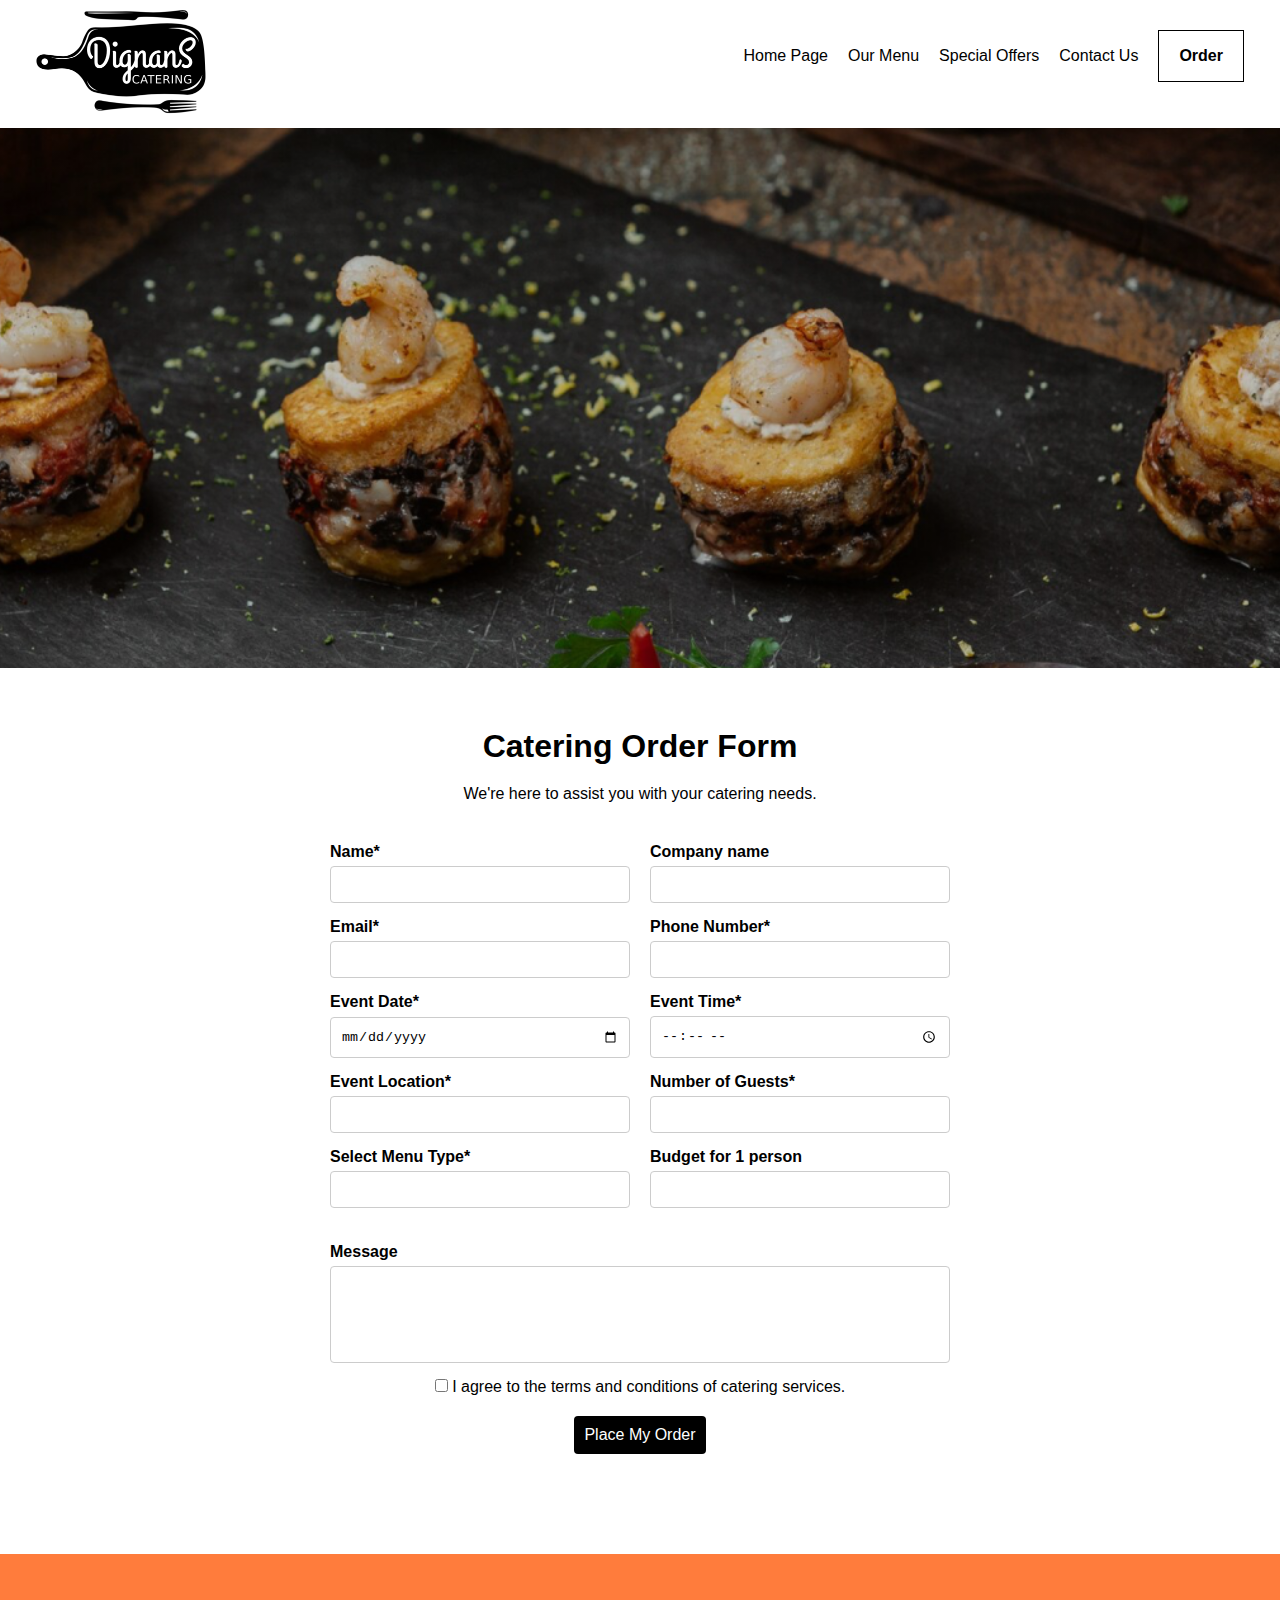
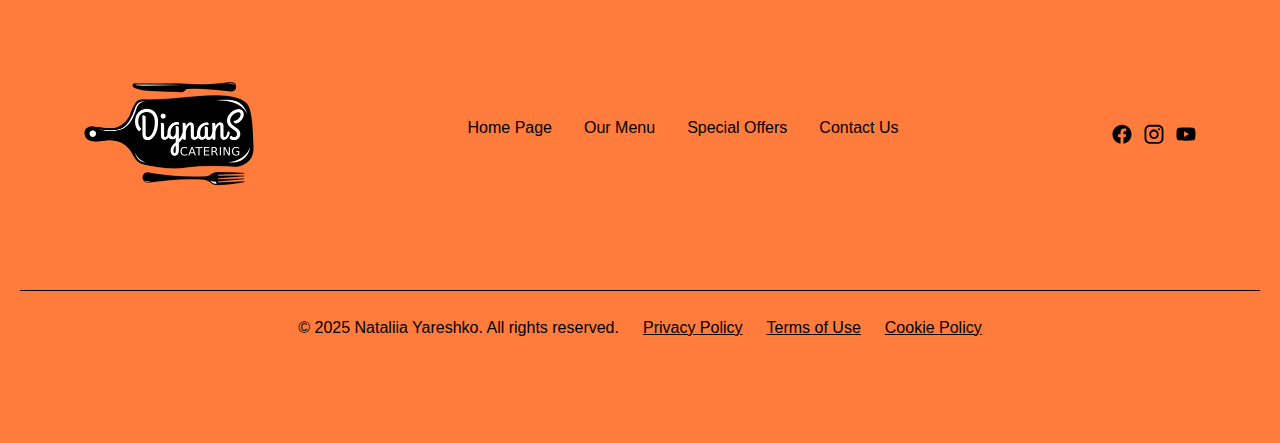
<file: order_form.html>
<!DOCTYPE html>
<html lang="en">

<head>
    <meta charset="UTF-8">
    <meta name="viewport" content="width=device-width, initial-scale=1.0">
    <title>Place Your Catering Order - Dignan's Catering</title>
    <link rel="stylesheet" href="styles.css">
    <link rel="preconnect" href="https://fonts.googleapis.com">
    <link rel="preconnect" href="https://fonts.gstatic.com" crossorigin>
    <link href="https://fonts.googleapis.com/css2?family=Dancing+Script:wght@400..700&display=swap" rel="stylesheet">
    <meta name="description"
        content="Place your catering order with Dignan's Catering. Customize your menu, choose your date, and let us handle the rest for your perfect event.">
    <meta name="keywords" content="order catering, catering services, party order, customized menu, Dignan's Catering">
    <link rel="canonical" href="https://www.dignanscatering.com/order">
</head>

<body>
    <!-- Header -->

    <header class="header-navigation" id="home">

        <div class="off-screen-menu">
            <ul class="off-screen-menu-list">
                <li><a href="./index.html">Home Page</a></li>
                <li><a href="./menu.html">Our Menu</a></li>
                <li><a href="./special_offer.html">Special Offers</a></li>
                <li><a href="./contact_us.html">Contact Us</a></li>
                <li class="order-button"><a href="./order_form.html">Order</a></li>
            </ul>
        </div>

        <nav>
            <div class="logo">
                <a href="./">
                    <img src="./img/dignans_logo_transparent.png" alt="Dignans catering logo">
                </a>
            </div>
            <div class="ham-menu">
                <span></span>
                <span></span>
                <span></span>
            </div>
        </nav>

    </header>

    <!-- Hero Section -->
    <section class="hero-order-form">
        <h2 class="hidden">Hero</h2>
    </section>

    <section class="form-section">
        <div class="form-container">
            <div class="form-title-box">
                <h1>Catering Order Form</h1>
                <p>We're here to assist you with your catering needs.</p>
            </div>
            <form class="container-for-form-fields">
                <div class="form-field-pair">
                    <div class="form-group half-width">
                        <label for="name">Name*</label>
                        <input type="text" id="name" name="name" required>
                    </div>
                    <div class="form-group half-width">
                        <label for="company">Company name</label>
                        <input type="text" id="company" name="company">
                    </div>
                </div>
                <div class="form-field-pair">
                    <div class="form-group half-width">
                        <label for="email">Email*</label>
                        <input type="email" id="email" name="email" required>
                    </div>
                    <div class="form-group half-width">
                        <label for="phone">Phone Number*</label>
                        <input type="tel" id="phone" name="phone" required>
                    </div>
                </div>
                <div class="form-field-pair">
                    <div class="form-group half-width">
                        <label for="event-date">Event Date*</label>
                        <input type="date" id="event-date" name="event-date" required>
                    </div>
                    <div class="form-group half-width">
                        <label for="event-time">Event Time*</label>
                        <input type="time" id="event-time" name="event-time" required>
                    </div>
                </div>
                <div class="form-field-pair">
                    <div class="form-group full-width">
                        <label for="event-location">Event Location*</label>
                        <input type="text" id="event-location" name="event-location" required>
                    </div>
                    <div class="form-group half-width">
                        <label for="guests">Number of Guests*</label>
                        <input type="number" id="guests" name="guests" required>
                    </div>
                </div>
                <div class="form-field-pair message-box">
                    <div class="form-group half-width">
                        <label for="menu-type">Select Menu Type*</label>
                        <input type="text" id="menu-type" name="menu-type" required>
                    </div>
                    <div class="form-group half-width">
                        <label for="budget">Budget for 1 person</label>
                        <input type="text" id="budget" name="budget">
                    </div>
                    <div class="form-group full-width message">
                        <label for="message">Message</label>
                        <textarea id="message" name="message" rows="5"></textarea>
                    </div>
                </div>

                <div class="checkbox-label">
                    <input type="checkbox" id="terms" name="terms" required>
                    <label for="terms">I agree to the terms and conditions of catering services.</label>
                </div>
                <a href="./confirmation.html" class="submit-button">Place My Order</a>
            </form>
        </div>
    </section>

    <footer>
        <div class="footer-nav-top">
            <div class="logo">
                <a href="./">
                    <img src="./img/dignans_logo_transparent.png" alt="Dignans catering logo">
                </a>
            </div>
            <div class="footer-menu">
                <ul class="footer-menu-list">
                    <li><a href="./index.html">Home Page</a></li>
                    <li><a href="./menu.html">Our Menu</a></li>
                    <li><a href="./special_offer.html">Special Offers</a></li>
                    <li><a href="./contact_us.html">Contact Us</a></li>
                </ul>
            </div>
            <div class="soc-icons">
                <a href="https://www.facebook.com/dignanband/" target="_blank">
                    <svg class="icon">
                        <use xlink:href="img/sprite.svg#icon-facebook"></use>
                    </svg>
                </a>
                <a href="https://www.instagram.com/reallydeliciousglasgow/?hl=en" target="_blank">
                    <svg class="icon">
                        <use xlink:href="img/sprite.svg#icon-instagram"></use>
                    </svg>
                </a>
                <a href="https://www.youtube.com/hashtag/catering" target="_blank">
                    <svg>
                        <use xlink:href="img/sprite.svg#icon-youtube"></use>
                    </svg></a>
            </div>
        </div>
        <hr class="custom-line">
        <div class="policy-bottom">

            <ul class="policy-list">
                <li class="policy">
                    <a href="#">Privacy Policy</a>
                </li>
                <li class="policy">
                    <a href="#">Terms of Use</a>
                </li>
                <li class="policy">
                    <a href="#">Cookie Policy</a>
                </li>
            </ul>
            <p class="rights">&copy; 2025 Nataliia Yareshko. All rights reserved.</p>
        </div>
    </footer>

    <script src="scripts.js"></script>
</body>

</html>
</file>
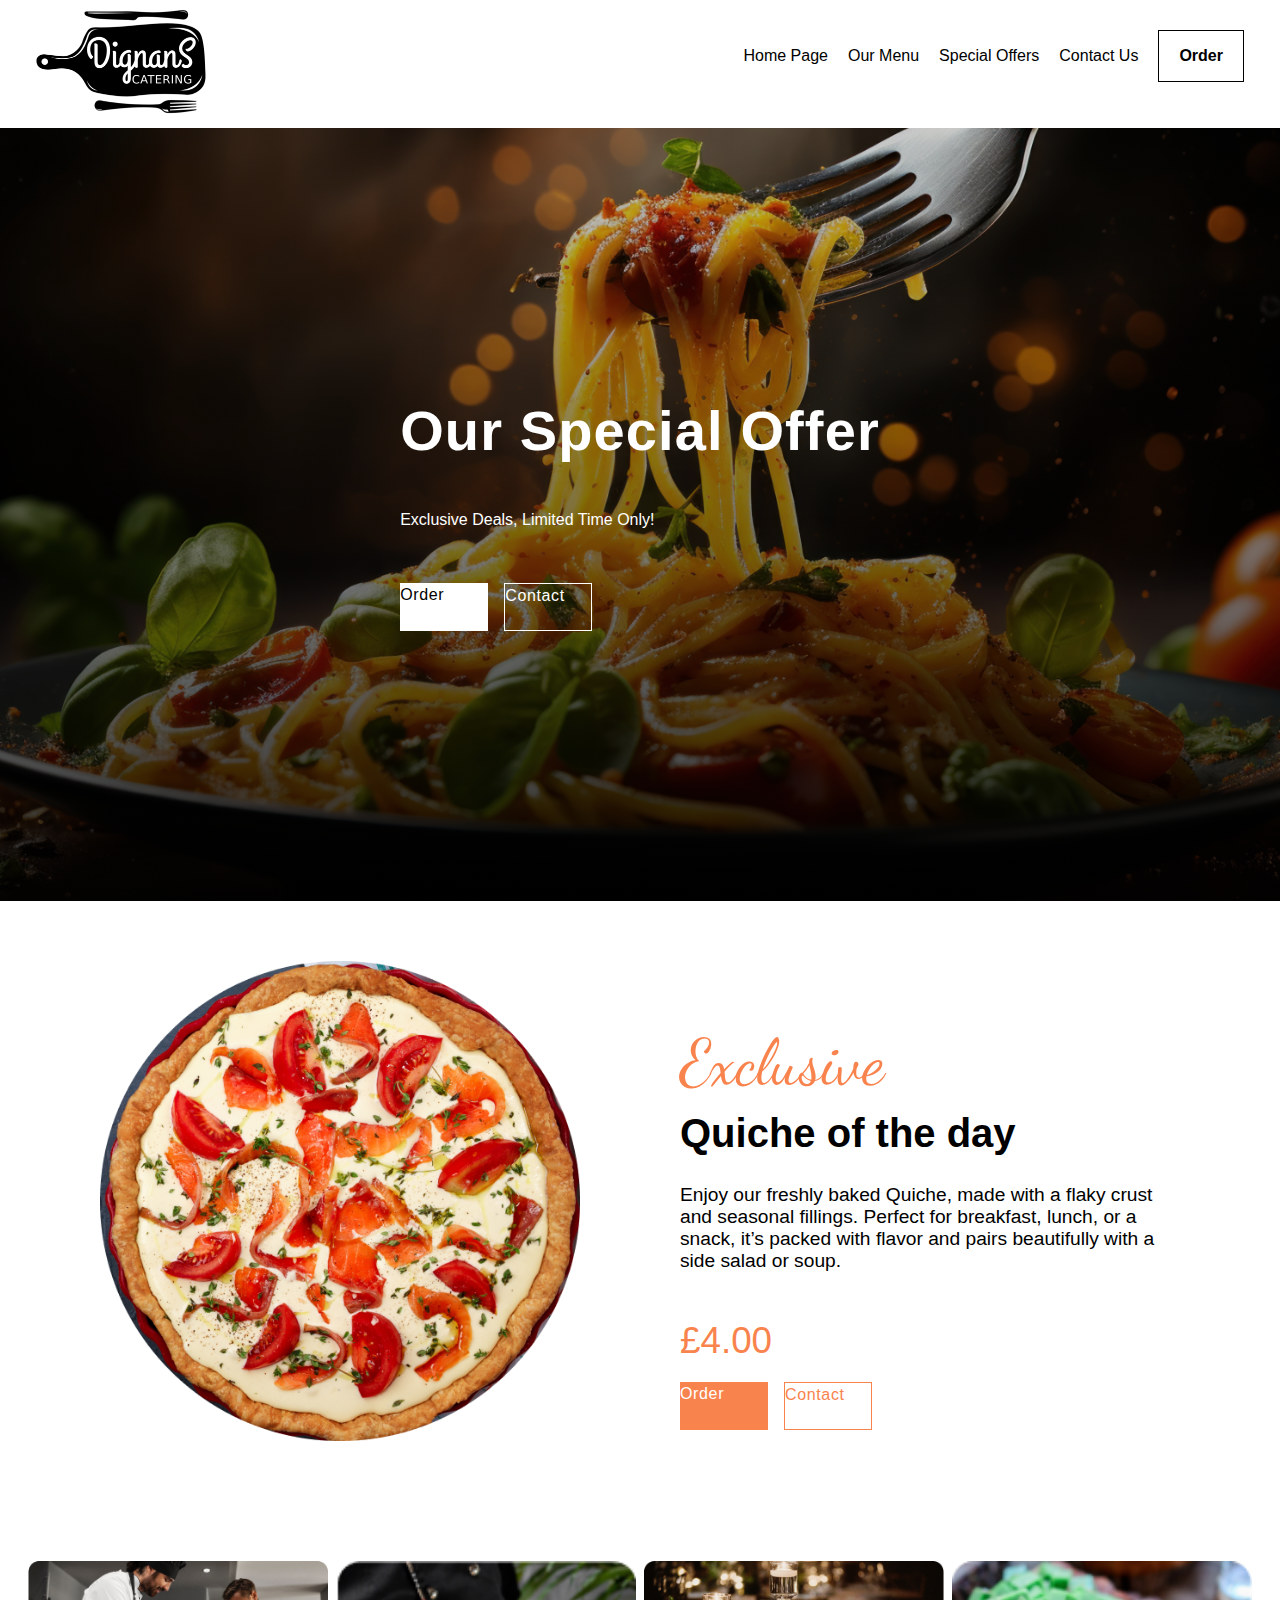
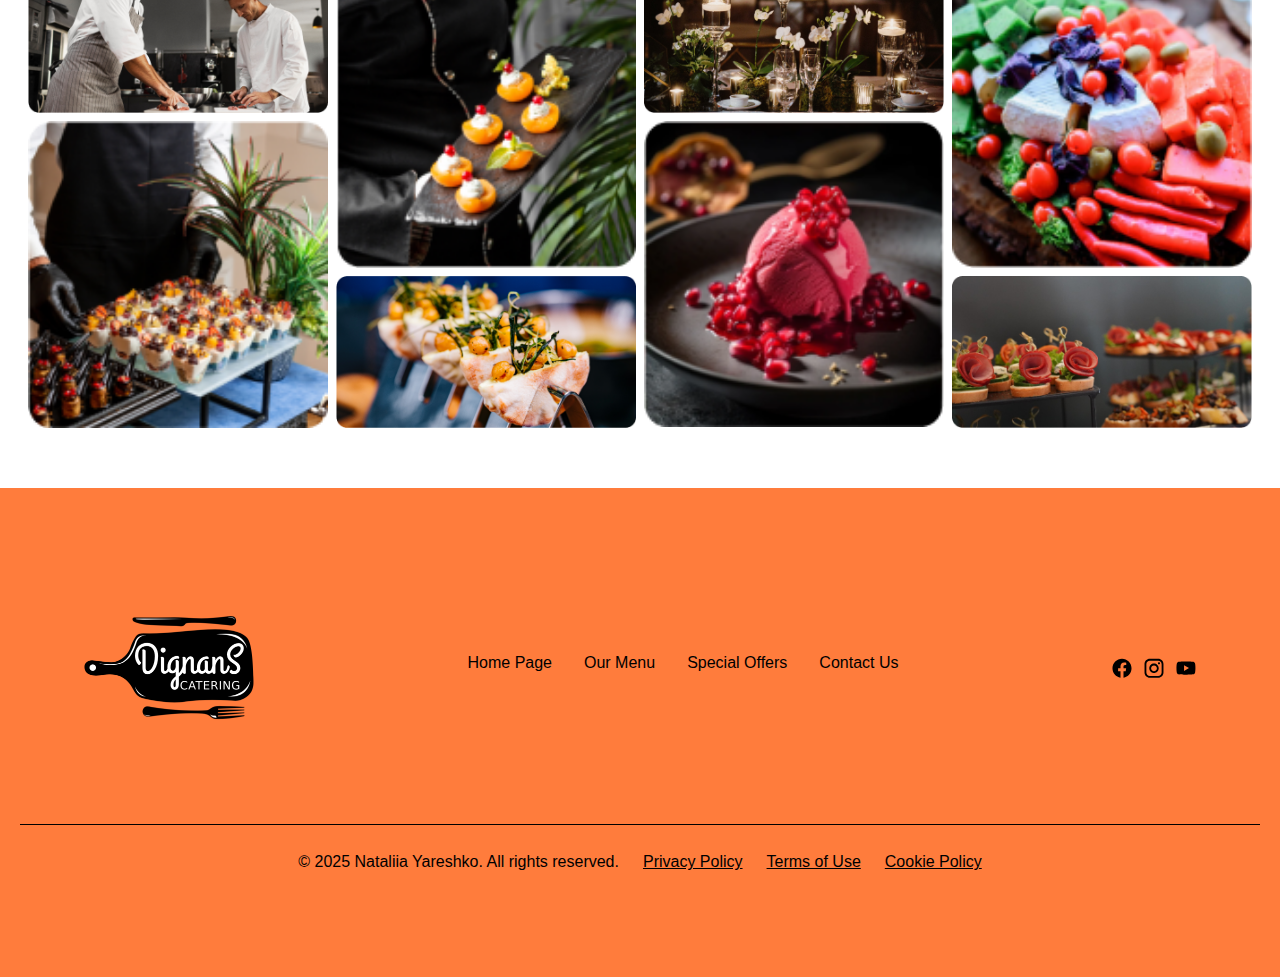
<file: special_offer.html>
<!DOCTYPE html>
<html lang="en">

<head>
    <meta charset="UTF-8">
    <meta name="viewport" content="width=device-width, initial-scale=1.0">
    <title>Special Offers - Dignan's Catering</title>
    <link rel="stylesheet" href="styles.css">
    <link rel="preconnect" href="https://fonts.googleapis.com">
    <link rel="preconnect" href="https://fonts.gstatic.com" crossorigin>
    <link href="https://fonts.googleapis.com/css2?family=Dancing+Script:wght@400..700&display=swap" rel="stylesheet">
    <meta name="description"
        content="Check out our exclusive special offers at Dignan's Catering. Discover unbeatable deals on party menus, office catering, and more.">
    <meta name="keywords"
        content="special offers, catering deals, discounted menus, party catering discounts, Dignan's Catering">
    <link rel="canonical" href="https://www.dignanscatering.com/special-offer">
</head>

<body>
    <!-- Header -->

    <header class="header-navigation" id="home">

        <div class="off-screen-menu">
            <ul class="off-screen-menu-list">
                <li><a href="./index.html">Home Page</a></li>
                <li><a href="./menu.html">Our Menu</a></li>
                <li><a href="./special_offer.html">Special Offers</a></li>
                <li><a href="./contact_us.html">Contact Us</a></li>
                <li class="order-button"><a href="./order_form.html">Order</a></li>
            </ul>
        </div>

        <nav>
            <div class="logo">
                <a href="./">
                    <img src="./img/dignans_logo_transparent.png" alt="Dignans catering logo">
                </a>
            </div>
            <div class="ham-menu">
                <span></span>
                <span></span>
                <span></span>
            </div>
        </nav>

    </header>

    <!-- Hero Section -->
    <section class="hero-special">
        <div class="hero-box-special container">
            <h1 class="hero-title-special">Our Special Offer</h1>
            <h2 class="subtitle-special">Exclusive Deals, Limited Time Only!</h2>
            <div class="buttons-container">
                <a href="./order_form.html" class="hero-button-order">Order</a>
                <a href="./contact_us.html" class="hero-button-contact">Contact</a>
            </div>
        </div>
    </section>

    <section class="special-offer">

        <div class="special-offer-picture">
            <picture>
                <source srcset="./img/dish_special_mob.png" media="(max-width: 767px)">
                <source srcset="./img/dish_special_tab.png" media="(max-width: 1025px)">
                <img src="./img/dish_special_full.png" alt="Special Offer">
            </picture>
        </div>
        <div class="special-offer-text">
            <p class="orange-exlusive">Exclusive</p>
            <h3 class="special-offer-title">Quiche of the day</h3>
            <p class="special-offer-description">Enjoy our freshly baked Quiche, made with a flaky crust and seasonal
                fillings. Perfect for breakfast, lunch, or a snack,
                it’s packed with flavor and pairs beautifully with a side salad or soup.</p>
            <p class="specia-price">£4.00</p>
            <div class="buttons-container">
                <a href="./order_form.html" class="special-button-order">Order</a>
                <a href="./contact_us.html" class="special-button-contact">Contact</a>
            </div>
        </div>

    </section>

    <section class="gallery">
        <h2 class="hidden">Gallery</h2>
        <!-- Photo Grid -->
        <div class="row">
            <div class="column">
                <img src="./img/photo_1.png" style="width:100%" alt="dish">
                <img src="./img/photo_2.png" style="width:100%" alt="dish">

            </div>

            <div class="column">
                <img src="./img/photo_3.png" style="width:100%" alt="dish">
                <img src="./img/photo_4.png" style="width:100%" alt="dish">

            </div>

            <div class="column">
                <img src="./img/photo_9.png" style="width:100%" alt="dish">
                <img src="./img/photo_5.png" style="width:100%" alt="dish">
            </div>

            <div class="column">
                <img src="./img/photo_8.png" style="width:100%" alt="dish">
                <img src="./img/photo_7.png" style="width:100%" alt="dish">
            </div>
        </div>
    </section>

    <footer>
        <div class="footer-nav-top">
            <div class="logo">
                <a href="./">
                    <img src="./img/dignans_logo_transparent.png" alt="Dignans catering logo">
                </a>
            </div>
            <div class="footer-menu">
                <ul class="footer-menu-list">
                    <li><a href="./index.html">Home Page</a></li>
                    <li><a href="./menu.html">Our Menu</a></li>
                    <li><a href="./special_offer.html">Special Offers</a></li>
                    <li><a href="./contact_us.html">Contact Us</a></li>
                </ul>
            </div>
            <div class="soc-icons">
                <a href="https://www.facebook.com/dignanband/" target="_blank">
                    <svg class="icon">
                        <use xlink:href="img/sprite.svg#icon-facebook"></use>
                    </svg>
                </a>
                <a href="https://www.instagram.com/reallydeliciousglasgow/?hl=en" target="_blank">
                    <svg class="icon">
                        <use xlink:href="img/sprite.svg#icon-instagram"></use>
                    </svg>
                </a>
                <a href="https://www.youtube.com/hashtag/catering" target="_blank">
                    <svg>
                        <use xlink:href="img/sprite.svg#icon-youtube"></use>
                    </svg></a>
            </div>
        </div>
        <hr class="custom-line">
        <div class="policy-bottom">

            <ul class="policy-list">
                <li class="policy">
                    <a href="#">Privacy Policy</a>
                </li>
                <li class="policy">
                    <a href="#">Terms of Use</a>
                </li>
                <li class="policy">
                    <a href="#">Cookie Policy</a>
                </li>
            </ul>
            <p class="rights">&copy; 2025 Nataliia Yareshko. All rights reserved.</p>
        </div>
    </footer>

    <script src="scripts.js"></script>
</body>

</html>
</file>
<file: styles.css>
* {
  padding: 0;
  margin: 0;
  box-sizing: border-box;
  list-style: none;
  color: #000000;
}

html {
  scroll-behavior: smooth;
  -webkit-font-smoothing: antialiased; /* Smoother fonts */
  font-size: 1rem;
}

a {
  color: inherit;
}

body {
  font-family: "Montserrat", sans-serif;
  font-style: normal;
  background-color: white;
}

a {
  text-decoration: none;
}

img {
  width: 100%;
}

.dancing-script {
  font-family: "Dancing Script", serif;
  font-optical-sizing: auto;
  font-style: normal;
}

.anchor {
  color: darkblue;
  font-weight: 700;
}

/* Header */

.header-navigation {
  box-shadow: 0 2px 4px rgba(0, 0, 0, 0.1);
  padding: 10px 36px;
}

/* Mobile menu styles */

.hamburger {
  display: none;
  cursor: pointer;
  font-size: 2rem;
}

.nav-container {
  display: flex;
  align-items: center;
}

.logo {
  height: 100%;
  width: 100px;
}

@media screen and (min-width: 768px) {
  .logo {
    width: 170px;
  }
}

.hidden {
  display: none;
}
/* Off-screen-menu */

.off-screen-menu {
  background-color: #ffffff;
  color: #ff8000;
  height: 100vh;
  width: 100%;
  max-width: 450px;
  position: fixed;
  top: 0;
  right: -450px;
  display: flex;
  flex-direction: column;
  justify-content: center;
  align-items: center;
  text-align: center;
  font-size: 1rem;
  transition: 0.4s ease;
}

.off-screen-menu-list {
  display: flex;
  flex-direction: column;
  gap: 20px;
}

@media screen and (min-width: 768px) {
  .off-screen-menu-list {
    font-size: 1rem;
    font-weight: 500;
    flex-direction: row;
    align-items: center;
  }
}

.off-screen-menu.active {
  right: 0;
}

.order-button {
  padding: 16px 20px;
  border: 1px solid black;

  font-weight: bold;
}

/* burger menu styles */

nav {
  display: flex;
  align-items: center;
}

.ham-menu {
  height: 35px;
  width: 35px;
  margin-left: auto;
  position: relative;
}

.ham-menu span {
  height: 2px;
  width: 80%;
  background-color: #000000;
  border-radius: 25px;
  position: absolute;
  top: 50%;
  left: 50%;
  transform: translate(-50%, -50%);
  transition: 0.4s ease;
}

.ham-menu span:nth-child(1) {
  top: 25%;
}

.ham-menu span:nth-child(3) {
  top: 75%;
}

/* Styles for the ham menu when it's active */

.ham-menu.active span:nth-child(1) {
  top: 50%;
  transform: translate(-50%, -50%) rotate(45deg);
}

.ham-menu.active span:nth-child(2) {
  opacity: 0;
}

.ham-menu.active span:nth-child(3) {
  top: 50%;
  transform: translate(-50%, -50%) rotate(-45deg);
}

/* Responsive styles */

@media (min-width: 768px) {
  .header-navigation {
    display: flex;
    flex-direction: row-reverse;
  }

  /* Hide the hamburger menu on larger screens */

  .ham-menu {
    display: none;
  }

  /* Full-screen navigation */
  .off-screen-menu {
    position: static;
    display: flex;
    height: auto;
    max-width: none;
    flex-direction: row-reverse;
    justify-content: flex-start;
    background-color: transparent;
    transition: none;
  }
}

/* Footer */

footer {
  background-color: #ff7c3c;
  padding: 48px 20px;
}

.footer-nav-top {
  display: flex;
  flex-direction: column;
  gap: 48px;
  align-items: center;
  padding-bottom: 48px;
}

.soc-icons {
  display: flex;
  gap: 12px;
}

footer svg {
  width: 20px;
  height: 20px;
}

.logo-footer {
  height: 100%;
  width: 84px;
}

.footer-menu {
  display: flex;
  flex-direction: column;
  justify-content: center;
  align-items: center;
  text-align: center;
}

.footer-menu-list {
  display: flex;
  flex-direction: column;
  gap: 24px;
  font-size: 1rem;
  font-weight: 500;
}

.custom-line {
  border: none;
  height: 1px;
  background-color: #000000;
  margin: 20px 0;
}

.policy-list {
  display: flex;
  flex-direction: column;
  align-items: center;
  font-weight: 100;
  text-decoration: underline;
  gap: 16px;
  padding: 24px 0;
}

.policy {
  font-size: 1rem;
}

.policy-bottom {
  align-items: center;
}

.rights {
  text-align: center;
  font-weight: 100;
  padding-top: 8px;
  padding-bottom: 16px;
}

@media (min-width: 768px) {
  .footer-menu-list {
    flex-direction: row;
    gap: 32px;
  }

  footer {
    padding-bottom: 80px;
  }

  .footer-nav-top {
    padding-bottom: 80px;
  }

  .policy-bottom {
    display: flex;
    flex-direction: row-reverse;
    gap: 24px;
    justify-content: center;
    align-items: baseline;
  }

  .policy-list {
    flex-direction: row;
    gap: 24px;
  }
}

@media (min-width: 1025px) {
  .footer-nav-top {
    flex-direction: row;
    justify-content: space-between;
    align-items: center;
    padding-left: 64px;
    padding-right: 64px;
    padding-top: 80px;
    padding-bottom: 80px;
  }

  .policy-list {
    padding: 0;
  }

  .custom-line {
    margin-bottom: 20px;
  }
}

/* Main content */

/* Hero Section */

.hero {
  background-color: #2e2f42;
  padding: 180px 0 180px 0;
  background-image: linear-gradient(rgba(0, 0, 0, 0.7), rgba(0, 0, 0, 0.7)),
    url(./img/hero_mob.png);
  background-size: cover;
  background-repeat: no-repeat;
  background-position: center center;
  margin: 0 auto;
}

.hero-box {
  display: flex;
  flex-direction: column;
  padding-left: 40px;
}

@media screen and (min-width: 768px) {
  .hero {
    padding: 245px 0 290px 0;
    background-image: linear-gradient(rgba(0, 0, 0, 0.7), rgba(0, 0, 0, 0.7)),
      url(./img/hero_tab.png);
  }
}

@media screen and (min-width: 1025px) {
  .hero {
    padding: 270px 0 270px 0;
    background-image: linear-gradient(rgba(0, 0, 0, 0.7), rgba(0, 0, 0, 0.7)),
      url(./img/hero_full.png);
    display: flex;
    justify-content: center;
  }
}

.hero-title {
  font-size: 2.5rem;
  font-style: normal;
  letter-spacing: 0.02em;
  color: #ffffff;
  margin-bottom: 20px;
  max-width: 336px;
}

.subtitle {
  color: #ffffff;
  max-width: 336px;
  margin-bottom: 24px;
  font-size: 1rem;
  font-weight: 100;
  text-align: inherit;
}

@media screen and (min-width: 768px) {
  .hero-title {
    font-size: 3.5rem;
    margin-bottom: 48px;
    max-width: 1200px;
  }

  .hero-box {
    padding-left: 70px;
  }

  .subtitle {
    max-width: 560px;
    margin-bottom: 54px;
  }
}

@media screen and (min-width: 1025px) {
  .hero-box {
    padding: 0;
  }
  .subtitle {
    max-width: 1200px;
  }
}

.buttons-container {
  display: flex;
  gap: 16px;
}

.hero-button-order {
  background: #ffffff;
  font-size: 1rem;
  font-weight: 500;
  letter-spacing: 0.04em;
  line-height: 1.5;
  align-items: center;
  height: 48px;
  width: 88px;
  border: none;
  transition: background-color 250ms cubic-bezier(0.4, 0, 0.2, 1);
}

.hero-button-order:hover,
.hero-button-order:focus {
  background: transparent;
  color: #ffffff;
  border: #ffffff 1px solid;
}

.hero-button-contact {
  background: transparent;
  color: #ffffff;
  font-size: 1rem;
  border: #ffffff 1px solid;
  font-weight: 500;
  letter-spacing: 0.04em;
  line-height: 1.5;
  align-items: center;
  height: 48px;
  width: 88px;
  transition: background-color 250ms cubic-bezier(0.4, 0, 0.2, 1);
}

.hero-button-contact:hover,
.hero-button-contact:focus {
  background: #ffffff;
  color: black;
}

/* Hero on Special Offer page */

.hero-special {
  background-color: #2e2f42;
  padding: 210px 0 270px 0;
  background-image: linear-gradient(rgba(0, 0, 0, 0.2), rgba(0, 0, 0, 0.2)),
    url(./img/special_hero_mob.png);
  background-size: cover;
  background-repeat: no-repeat;
  background-position: center center;
  margin: 0 auto;
}

.hero-box-special {
  display: flex;
  flex-direction: column;
  padding-left: 40px;
}

@media screen and (min-width: 768px) {
  .hero-special {
    padding: 245px 0 290px 0;
    background-image: linear-gradient(rgba(0, 0, 0, 0.2), rgba(0, 0, 0, 0.2)),
      url(./img/special_hero_tab.png);
  }
}

@media screen and (min-width: 1025px) {
  .hero-special {
    padding: 270px 0 270px 0;
    background-image: linear-gradient(rgba(0, 0, 0, 0.2), rgba(0, 0, 0, 0.8)),
      url(./img/special_hero_full.png);
    display: flex;
    justify-content: center;
  }
}

.hero-title-special {
  font-size: 2.5rem;
  font-style: normal;
  letter-spacing: 0.02em;
  color: #ffffff;
  margin-bottom: 20px;
  max-width: 336px;
}

.subtitle-special {
  color: #ffffff;
  max-width: 336px;
  margin-bottom: 24px;
  font-size: 1rem;
  font-weight: 100;
}

@media screen and (min-width: 768px) {
  .hero-title-special {
    font-size: 3.5rem;
    margin-bottom: 48px;
    max-width: 700px;
  }

  .hero-box-special {
    padding-left: 70px;
  }

  .subtitle-special {
    max-width: 560px;
    margin-bottom: 54px;
    text-align: left;
  }
}

@media screen and (min-width: 1025px) {
  .hero-box-special {
    padding-left: 220px;
  }
}

.buttons-container {
  display: flex;
  gap: 16px;
}

.hero-button-order {
  background: #ffffff;
  font-size: 1rem;
  font-weight: 500;
  letter-spacing: 0.04em;
  line-height: 1.5;
  align-items: center;
  height: 48px;
  width: 88px;
  border: none;
  transition: background-color 250ms cubic-bezier(0.4, 0, 0.2, 1);
}

.hero-button-order:hover,
.hero-button-order:focus {
  background: transparent;
  color: #ffffff;
  border: #ffffff 1px solid;
}

.hero-button-contact {
  background: transparent;
  color: #ffffff;
  font-size: 1rem;
  border: #ffffff 1px solid;
  font-weight: 500;
  letter-spacing: 0.04em;
  line-height: 1.5;
  align-items: center;
  height: 48px;
  width: 88px;
  transition: background-color 250ms cubic-bezier(0.4, 0, 0.2, 1);
}

.hero-button-contact:hover,
.hero-button-contact:focus {
  background: #ffffff;
  color: black;
}

/* About us section */

.about-us {
  display: flex;
  flex-direction: column;
  padding: 64px 20px 64px 20px;
}

.discover {
  margin-bottom: 20px;
  font-size: 2rem;
}

.about-us-text {
  font-size: 1rem;
  text-align: left;
}

@media screen and (min-width: 768px) {
  .about-us {
    padding: 100px 70px;
  }
  .discover {
    margin-bottom: 38px;
    font-size: 2.5rem;
  }
  .about-us-text {
    font-size: 1.2rem;
  }
}

@media screen and (min-width: 1025px) {
  .about-us {
    flex-direction: row;
    gap: 80px;
    justify-content: center;
  }

  .discover {
    margin-bottom: 20px;
    font-size: 2rem;
    max-width: 600px;
  }

  .about-us-text {
    font-size: 1.2rem;
    max-width: 500px;
  }
}

/* Catering Options Section */

.catering-options {
  background-color: #ff7c3c;
  padding: 64px 20px;
  display: flex;
  text-align: center;
  flex-direction: column;
}

.exquisite {
  font-size: 1rem;
  margin-bottom: 12px;
  font-weight: 700;
}

.options-title {
  font-size: 2.2rem;
  margin-bottom: 20px;
}

.options-description {
  font-size: 1rem;
  margin-bottom: 48px;
  text-align: left;
}

.options-photo-list {
  display: flex;
  flex-direction: column;
}

.optins-box img {
  margin-bottom: 20px;
  width: 404px;
}

.options-subtitle {
  font-size: 1.5rem;
  font-weight: 700;
  margin-bottom: 20px;
  margin-top: 20px;
}

.buttons-container-orange {
  display: flex;
  justify-content: center;
  gap: 16px;
}

.button-explore {
  background: transparent;
  color: black;
  font-size: 1rem;
  border: black 1px solid;
  font-weight: 500;
  letter-spacing: 0.04em;
  line-height: 1.5;
  align-items: center;
  height: 48px;
  width: 88px;
  transition: background-color 250ms cubic-bezier(0.4, 0, 0.2, 1);
}

.button-explore:hover,
.button-explore:focus {
  background: transparent;
  color: #ffffff;
  border: #ffffff 1px solid;
}

.button-contact-orange {
  background: transparent;
  color: black;
  font-size: 1rem;
  border-style: none;
  font-weight: 500;
  letter-spacing: 0.04em;
  line-height: 1.5;
  align-items: center;
  height: 48px;
  transition: background-color 250ms cubic-bezier(0.4, 0, 0.2, 1);
}

@media screen and (min-width: 768px) {
  .catering-options {
    padding: 82px 105px;
  }
  .exquisite {
    font-size: 1.2rem;
    margin-bottom: 25px;
  }

  .options-title {
    font-size: 3rem;
    margin-bottom: 24px;
  }

  .options-description {
    font-size: 1.2rem;
    margin-bottom: 84px;
  }

  .optins-box img {
    margin-bottom: 68px;
    max-width: 404px;
  }

  .options-subtitle {
    font-size: 2rem;
    margin-bottom: 24px;
  }
}

@media screen and (min-width: 1025px) {
  .catering-options {
    padding: 24px 64px;
  }

  .exquisite {
    font-size: 1.2rem;
    margin-bottom: 25px;
  }

  .options-photo-list {
    flex-direction: row;
    gap: 48px;
    justify-content: center;
  }

  .options-title {
    font-size: 3rem;
    margin-bottom: 24px;
    text-align: center;
    max-width: 768px;
    align-self: center;
  }

  .options-description {
    margin-bottom: 42px;
    max-width: 768px;
    align-self: center;
  }

  .options-box {
    flex: 1 1 calc(33.33% - 20px);
    max-width: 404px;
  }

  .options-subtitle {
    margin-top: 68px;
  }
}

/* Special Offer */

.special-offer-section {
  background-color: #2e2f42;
  padding: 64px 20px;
  background-image: url(./img/special_bg_mob.png);
  background-size: cover;
  background-repeat: no-repeat;
  background-position: center center;
  margin: 0 auto;
  display: flex;
  flex-direction: column;
}

.special-title {
  color: #ffffff;
  font-size: 2rem;
  margin-bottom: 20px;
}

.special-description {
  color: #ffffff;
  font-size: 1.2rem;
  margin-bottom: 48px;
  text-align: left;
}

.special-picture {
  margin-bottom: 48px;
}

@media screen and (min-width: 768px) {
  .special-offer-section {
    padding: 54px 36px 112px 36px;
    background-image: url(./img/special_bg_tab.png);
  }

  .special-title {
    font-size: 2.5rem;
  }

  .special-text {
    max-width: 494px;
  }
}

@media screen and (min-width: 1025px) {
  .special-offer-section {
    flex-direction: row-reverse;
    align-items: center;
    justify-content: center;
    gap: 100px;
    padding: 167px 100px 200px 100px;
    background-image: url(./img/special_bg_full.png);
  }

  .special-text {
    max-width: 500px;
  }

  .special-title {
    margin-bottom: 28px;
  }
}

/* Revievs */

.reviews {
  background-color: #ffffff;
  padding-top: 40px;
  padding-bottom: 80px;
  display: flex;
  flex-direction: column;
  align-items: center;
}

.reviews-title {
  text-align: center;
  font-size: 2.2rem;
  color: black;
  font-weight: 700;
  line-height: 100%;
  letter-spacing: -0.02em;
  max-width: 335px;
  margin-bottom: 25px;
}

.reviews-paragraph {
  color: inherit;
  text-align: center;
  font-size: 0.8rem;
  font-weight: 400;
  line-height: 120%;
  letter-spacing: -0.02em;
  max-width: 335px;
  margin-bottom: 40px;
  opacity: 0.4;
}

.reviews-feedback-list {
  display: flex;
  flex-direction: column;
  align-items: center;
}

.reviews-item {
  display: flex;
  flex-direction: column;
  border-radius: 24px;
  background: #ffffff;
  padding: 32px 8px;
  max-width: 335px;
  align-items: center;
  border: black 2px solid;
}

/* .second-item,
.third-item {
  display: none;
} */

.customer-photo {
  width: 56px;
  height: 56px;
  background-color: #0e1823;
  border-radius: 72px;
  margin-bottom: 24px;
}

.reviews-cust-name {
  color: black;
  text-align: center;
  font-family: Inter;
  font-size: 1.2rem;
  font-style: normal;
  font-weight: 500;
  line-height: 110%;
  letter-spacing: -0.02em;
  margin-bottom: 8px;
}

.reviews-cust-text {
  text-align: center;
  font-family: Inter;
  font-size: 1rem;
  font-style: normal;
  font-weight: 400;
  line-height: 140%;
  letter-spacing: -0.02em;
  max-width: 303px;
}

@media screen and (min-width: 768px) {
  .container {
    padding-left: 32px;
    padding-right: 32px;
  }

  .reviews {
    padding-top: 75px;
    padding-bottom: 150px;
  }

  .second-item {
    display: flex;
  }

  .reviews-feedback-list {
    flex-direction: row;
    gap: 32px;
  }

  .reviews-title {
    font-size: 3rem;
    max-width: 704px;
  }

  .reviews-paragraph {
    font-size: 1rem;
    line-height: 130%;
    max-width: 571px;
    margin-bottom: 75px;
  }

  .reviews-cust-text {
    max-width: none;
  }
}

@media screen and (min-width: 1025px) {
  .third-item {
    display: flex;
  }

  .reviews-feedback-list {
    gap: 26px;
  }

  .reviews-item {
    padding: 32px 28px;
    max-width: 376px;
  }

  .reviews-title {
    max-width: 854px;
  }

  .container {
    padding: 0;
  }
}

@media screen and (min-width: 1440px) {
  .reviews.container {
    padding-left: 100px;
    padding-right: 100px;
  }

  .reviews-feedback-list {
    gap: 32px;
  }

  .reviews-item {
    padding: 32px 36px;
    max-width: 392px;
  }
}

/* Menu page */

h2 {
  font-size: 2rem;
  text-align: center;
  color: #ffffff;
  margin-bottom: 20px;
}

.menus {
  display: flex;
  justify-content: space-between;
  gap: 20px;
}

.menu-item {
  flex: 1;
  background-color: #f9f9f9;
  padding: 20px;
  border-radius: 10px;
  box-shadow: 0 2px 10px rgba(0, 0, 0, 0.1);
}

h3 {
  font-size: 1.5rem;
  margin-bottom: 10px;
}

h4 {
  font-size: 1.2rem;
  margin-bottom: 5px;
  color: #555;
}

ul {
  list-style: none;
  padding: 0;
  margin: 0;
}

li {
  font-size: 1rem;
  margin-bottom: 15px;
}

p {
  font-size: 1rem;
  margin-bottom: 10px;
}

/* Responsive design */
@media (max-width: 768px) {
  .menus {
    flex-direction: column;
  }
}

/* Special Offer page */

/* Special offer section */

.special-offer {
  padding: 64px 20px;
  margin: 0 auto;
  display: flex;
  flex-direction: column;
}

.special-offer-title {
  font-size: 2rem;
  margin-bottom: 20px;
}

.special-offer-description {
  font-size: 1.2rem;
  margin-bottom: 48px;
  text-align: left;
}

.special-offer-picture {
  margin-bottom: 48px;
}

@media screen and (min-width: 768px) {
  .special-offer {
    padding: 77px 106px;
  }

  .special-offer-title {
    font-size: 2.5rem;
  }
}

@media screen and (min-width: 1025px) {
  .special-offer {
    flex-direction: row;
    align-items: center;
    justify-content: center;
    gap: 100px;
    padding: 60px 100px 60px 100px;
  }

  .special-offer-text {
    max-width: 500px;
  }

  .special-offer-title {
    margin-bottom: 28px;
  }
}

.special-button-order {
  background: #f9834d;
  color: #ffffff;
  font-size: 1rem;
  font-weight: 500;
  letter-spacing: 0.04em;
  line-height: 1.5;
  align-items: center;
  height: 48px;
  width: 88px;
  border: none;
  transition: background-color 250ms cubic-bezier(0.4, 0, 0.2, 1);
}

.special-button-order:hover,
.special-button-order:focus {
  background: transparent;
  color: #f9834d;
  border: #f9834d 1px solid;
}

.special-button-contact {
  background: transparent;
  color: #f9834d;
  font-size: 1rem;
  border: #f9834d 1px solid;
  font-weight: 500;
  letter-spacing: 0.04em;
  line-height: 1.5;
  align-items: center;
  height: 48px;
  width: 88px;
  transition: background-color 250ms cubic-bezier(0.4, 0, 0.2, 1);
}

.special-button-contact:hover,
.special-button-contact:focus {
  background: #f9834d;
  color: #ffffff;
}

.orange-exlusive {
  color: #f9834d;
  font-family: "Dancing Script", serif;
  font-size: 4rem;
  font-weight: 400;
}

.specia-price {
  color: #f9834d;
  font-size: 2.3rem;
  font-weight: 400;
  margin-bottom: 20px;
}

/* Special Offer Gallery */

.row {
  display: flex;
  flex-wrap: wrap;
  padding: 0 4px;
}

/* Create four equal columns that sits next to each other */
.column {
  flex: 25%;
  max-width: 25%;
  padding: 0 4px;
}

.column img {
  margin-top: 8px;
  vertical-align: middle;
}

/* Responsive layout - makes a two column-layout instead of four columns */
@media (max-width: 800px) {
  .column {
    flex: 50%;
    max-width: 50%;
  }
}

/* Responsive layout - makes the two columns stack on top of each other instead of next to each other */
@media (max-width: 600px) {
  .column {
    flex: 100%;
    max-width: 100%;
  }
}

.gallery {
  padding: 0 20px 60px 20px;
}

.confirmation {
  padding: 80px;
  display: flex;
  justify-content: center;
  background-color: #2e2f42;
  padding: 180px 0 180px 0;
  background-image: linear-gradient(rgba(0, 0, 0, 0.7), rgba(0, 0, 0, 0.7)),
    url(./img/hero_mob.png);
  background-size: cover;
  background-repeat: no-repeat;
  background-position: center center;
  margin: 0 auto;
}

.conf-container {
  border: 2px solid #ff8000;
  background-color: white;
  border-radius: 60px;
  /* background-color: rgb(229, 255, 229); */
  display: flex;
  flex-direction: column;
  gap: 15px;
  justify-content: center;
  /* min-width: 200px; */
  /* max-width: 600px; */
  padding: 40px 20px;
  text-align: -webkit-center;
  box-shadow: 0px 2px 1px 0px rgba(46, 47, 66, 0.08),
    0px 1px 1px 0px rgba(46, 47, 66, 0.16),
    0px 1px 6px 0px rgba(46, 47, 66, 0.08);
}

.icon-conf {
  /* margin: 20px 0 30px 0; */
  margin: 0 auto;
}

.conf-title {
  margin-bottom: 20px;
}

.conf-text {
  max-width: 360px;
  /* margin-top: 10px; */
}

.contacts {
  font-weight: 700;
}

@media (min-width: 768px) {
  .confirmation {
    padding: 200px;
    min-height: 70vh;
  }
}

/* Order Form Page */

.form-container {
  background-color: white;
  padding: 60px 20px;
  display: flex;
  flex-direction: column;
  text-align: center;
  justify-self: center;
}

.form-container h1 {
  text-align: center;
  margin-bottom: 20px;
}

.form-title-box {
  text-align: -webkit-center;
}

.container-for-form-fields {
  display: flex;
  flex-direction: column;
  text-align: -webkit-center;
  padding: 30px 30px 40px 30px;
  max-width: 820px;
}

.form-group {
  display: flex;
  flex-wrap: wrap;
  margin-bottom: 15px;
}

.form-group label {
  font-weight: bold;
  margin-bottom: 5px;
}

.form-group input,
.form-group textarea {
  width: 100%;
  padding: 10px;
  border: 1px solid #ccc;
  border-radius: 4px;
}

.form-group textarea {
  resize: none;
}

.form-group.half-width {
  max-width: 300px;
}

.form-group.full-width {
  max-width: 300px;
}

.form-group input[type="checkbox"] {
  width: auto;
}

.checkbox-label {
  display: block;
  margin-bottom: 20px;
}

.form-group .checkbox-label input {
  margin-right: 10px;
}

.submit-button {
  padding: 10px;
  background-color: black;
  color: white;
  border: none;
  border-radius: 4px;
  font-size: 1rem;
  cursor: pointer;
  margin: 0 auto;
  max-width: 200px;
}
/* Hero on the Order Page */

.hero-order-form {
  background-color: #2e2f42;
  padding: 210px 0 270px 0;
  background-image: linear-gradient(rgba(0, 0, 0, 0.2), rgba(0, 0, 0, 0.2)),
    url(./img/form_hero_mob.png);
  background-size: cover;
  background-repeat: no-repeat;
  background-position: center center;
  margin: 0 auto;
}

.form-group.half-width {
  width: 300px;
}

.form-group.full-width {
  width: 300px;
}

@media screen and (min-width: 768px) {
  .hero-order-form {
    padding: 245px 0 290px 0;
    background-image: linear-gradient(rgba(0, 0, 0, 0.2), rgba(0, 0, 0, 0.2)),
      url(./img/form_hero_tab.png);
  }

  /* Form Section */

  .form-section {
    display: grid;
  }

  .form-field-pair {
    display: flex;
    justify-content: center;
    gap: 20px;
  }

  .message-box {
    display: flex;
    flex-wrap: wrap;
  }

  .half-width {
    flex: 1 1 50%; /* First two items take half of the container each */
    box-sizing: border-box;
  }

  .message {
    flex: 1 1 100%; /* Third item takes the full width */
  }

  .form-group.full-width {
    max-width: 620px;
  }
}

@media screen and (min-width: 1025px) {
  .hero-order-form {
    padding: 270px 0 270px 0;
    background-image: linear-gradient(rgba(0, 0, 0, 0.2), rgba(0, 0, 0, 0.2)),
      url(./img/form_hero_full.png);
  }
}

/* Contact us Page */

/* Hero on the Contact us Page */

.hero-contact-us {
  background-color: #2e2f42;
  padding: 210px 0 270px 0;
  background-image: linear-gradient(rgba(0, 0, 0, 0.2), rgba(0, 0, 0, 0.2)),
    url(./img/contact_hero_mob.png);
  background-size: cover;
  background-repeat: no-repeat;
  background-position: center center;
  margin: 0 auto;
}

@media screen and (min-width: 768px) {
  .hero-contact-us {
    padding: 245px 0 290px 0;
    background-image: linear-gradient(rgba(0, 0, 0, 0.2), rgba(0, 0, 0, 0.2)),
      url(./img/contact_hero_tab.png);
  }
}

@media screen and (min-width: 1025px) {
  .hero-contact-us {
    padding: 270px 0 270px 0;
    background-image: linear-gradient(rgba(0, 0, 0, 0.2), rgba(0, 0, 0, 0.2)),
      url(./img/contact_hero_full.png);
  }
}

/* Get in Touch section */

.find-us {
  background-color: #004d2f;
  padding: 64px 0px;
}

.contact-section {
  color: #ffffff;
  padding: 20px;
}

.contact-title {
  font-size: 1.5rem;
  font-weight: bold;
  margin-bottom: 10px;
  text-align: left;
}

.contact-description {
  margin-bottom: 20px;
  color: #ffffff;
}

.contact-item {
  display: flex;
  align-items: flex-start;
  margin-bottom: 20px;
}

.contact-info {
  display: flex;
  flex-direction: column;
}

.contact-heading {
  font-size: 1.2rem;
  font-weight: bold;
  margin: 0 0 5px 0;
  color: #ffffff;
}

.contact-text {
  margin: 0 0 5px 0;
  font-size: 1rem;
  color: #ffffff;
}

.contact-link {
  text-decoration: none;
  color: #ffffff;
  font-size: 1rem;
}

.contact-link:hover {
  text-decoration: underline;
  color: #ffffff;
}

.map-container {
  width: 100%;
  height: 400px;
}

@media (min-width: 1025px) {
  .find-us {
    display: flex;
    padding: 112px 64px;
    align-items: center;
    justify-content: center;
  }

  .map-container {
    width: 830px;
    /* margin: 0 auto; */
  }
}

.contact-icon svg {
  width: 36px;
  height: 36px;
  fill: #ffffff;
  margin-bottom: 10px;
}

.contact-item {
  display: flex;
  flex-direction: column;
}

/* Menu Page (My Everest) */

/* Hero on the Menu Page */

.hero-menu {
  background-color: #2e2f42;
  padding: 210px 0 270px 0;
  background-image: linear-gradient(rgba(0, 0, 0, 0.2), rgba(0, 0, 0, 0.2)),
    url(./img/menu_hero_mob.png);
  background-size: cover;
  background-repeat: no-repeat;
  background-position: center center;
  margin: 0 auto;
}

@media screen and (min-width: 768px) {
  .hero-menu {
    padding: 245px 0 290px 0;
    background-image: linear-gradient(rgba(0, 0, 0, 0.2), rgba(0, 0, 0, 0.2)),
      url(./img/menu_hero_tab.png);
  }
}

@media screen and (min-width: 1025px) {
  .hero-menu {
    padding: 270px 0 270px 0;
    background-image: linear-gradient(rgba(0, 0, 0, 0.2), rgba(0, 0, 0, 0.2)),
      url(./img/menu_hero_full.png);
    display: flex;
    justify-content: center;
  }
}

/* Download or Print */

.print-menu {
  background-color: #004d2f;
  color: #ffffff;
  padding: 64px 40px;
}

@media screen and (min-width: 1025px) {
  .print-menu {
    display: flex;
    justify-content: center;
  }

  .main-title-box {
    display: flex;
    flex-direction: column;
    justify-content: flex-start;
  }
}

.download-title {
  font-size: 3rem;
  font-weight: 700;
  margin-bottom: 20px;
  text-align: left;
}

.download-subtitle {
  font-size: 1.2rem;
  margin-bottom: 48px;
  color: #ffffff;
}

.button-print {
  background: #ffffff;
  font-size: 1rem;
  font-weight: 500;
  letter-spacing: 0.04em;
  line-height: 1.5;
  align-items: center;
  height: 48px;
  padding: 0 10px;
  border: none;
  transition: background-color 250ms cubic-bezier(0.4, 0, 0.2, 1);
}

.button-print:hover,
.button-print:focus {
  background: transparent;
  color: #ffffff;
  border: #ffffff 1px solid;
}

.button-download {
  background: transparent;
  color: #ffffff;
  font-size: 1rem;
  border: #ffffff 1px solid;
  font-weight: 500;
  letter-spacing: 0.04em;
  line-height: 1.5;
  align-items: center;
  height: 48px;
  /* width: 88px; */
  transition: background-color 250ms cubic-bezier(0.4, 0, 0.2, 1);
  padding: 0 10px;
}

.button-download:hover,
.button-download:focus {
  background: #ffffff;
  color: black;
}

/* Dish Picture */

.dish-pic {
  padding: 200px 0 100px 0;

  background-image: url(./img/dish_1.png);
  background-repeat: no-repeat;
  background-position: center center;
  margin: 0 auto;
}

/* Menu */

.menu-section {
  text-align: center;
}

.black-exlusive {
  font-family: "Dancing Script", serif;
  font-size: 1.5rem;
  font-weight: 100;
  text-align: center;
}

.menu-title {
  font-size: 4rem;
  font-weight: bold;
  margin-top: 20px;
  margin-bottom: 20px;
  text-align: center;
}
.menu-box {
  text-align: center;
  margin: 0 auto 20px auto;
}
.menu-table {
  width: 100%;
  border-collapse: collapse;
  margin-bottom: 20px;
  max-width: 300px;
}

.menu-item-sub {
  padding: 0 30px;
}

.orange-exlusive-menu {
  font-family: "Dancing Script", serif;
  font-size: 1.5rem;
  font-weight: 100;
  color: #ff6347;
  margin-bottom: 20px;
}

.menu-header {
  font-size: 3rem;
  font-weight: bold;
  color: black;
  text-align: center;
}
.menu-price {
  color: #ff6347;
  font-weight: bold;
}

.menu-list {
  list-style-type: disc;
  padding-left: 20px;
  text-align: left;
  margin-top: 15px;
}

.menu-list-with-bullets {
  list-style-type: disc;
}

.menu-row {
  text-align: center;
}

.menu-items {
  text-align: center;
  font-size: 1.5rem;
  font-weight: 700;
  /* margin-bottom: 15px; */
}

.two-table-container {
  display: flex;
  flex-direction: column;
  margin: auto;
  max-width: 300px;
}

@media screen and (min-width: 768px) {
  .two-table-container {
    flex-direction: row;
    max-width: 660px;
    gap: 30px;
  }

  .black-exlusive {
    font-size: 2.5rem;
  }

  .orange-exlusive-menu {
    font-family: "Dancing Script", serif;
    font-size: 3.75rem;
    margin-bottom: 20px;
  }
}

.plus-third-table-menu {
  color: #004d2f;
  align-items: baseline;
  flex-wrap: wrap;
  align-items: flex-start;
}

.green-accent {
  color: #1e9a65;
}

.menu-picture {
  width: inherit;
}

/* Bottom picture for menu page */

.bottom-pic-menu {
  background-color: #2e2f42;
  min-height: 105px;
  background-image: url(./img/menu_bottom_mob.png);
  background-size: cover;
  background-repeat: no-repeat;
  background-position: center center;
  margin: 0 auto;
}

@media screen and (min-width: 768px) {
  .bottom-pic-menu {
    padding: 245px 0 290px 0;
    min-height: 405px;
    background-image: url(./img/menu_bottom_tab.png);
  }
}

@media screen and (min-width: 1025px) {
  .bottom-pic-menu {
    padding: 270px 0 270px 0;
    background-image: url(./img/menu_bottom_full.png);
  }
}

.cta-menu {
  padding: 50px 0 50px 0;
  background-color: #0e1823;
  display: flex;
  justify-content: center;
}

/* Print layout */

@media print {
  /* Reset responsive/mobile styles */
  body {
    margin: 0;
    font-size: 1rem; /* Ensure readable font size */
  }

  /* Override layout for the menu */
  #menu {
    width: 800px; /* Set desktop-like width */
    margin: 0 auto; /* Center the content */
    padding: 20px;
  }

  /* Hide mobile-only elements */
  .mobile-only {
    display: none !important;
  }

  header,
  footer,
  .hero-menu,
  .print-menu,
  .cta-menu {
    display: none;
  }
}
</file>
